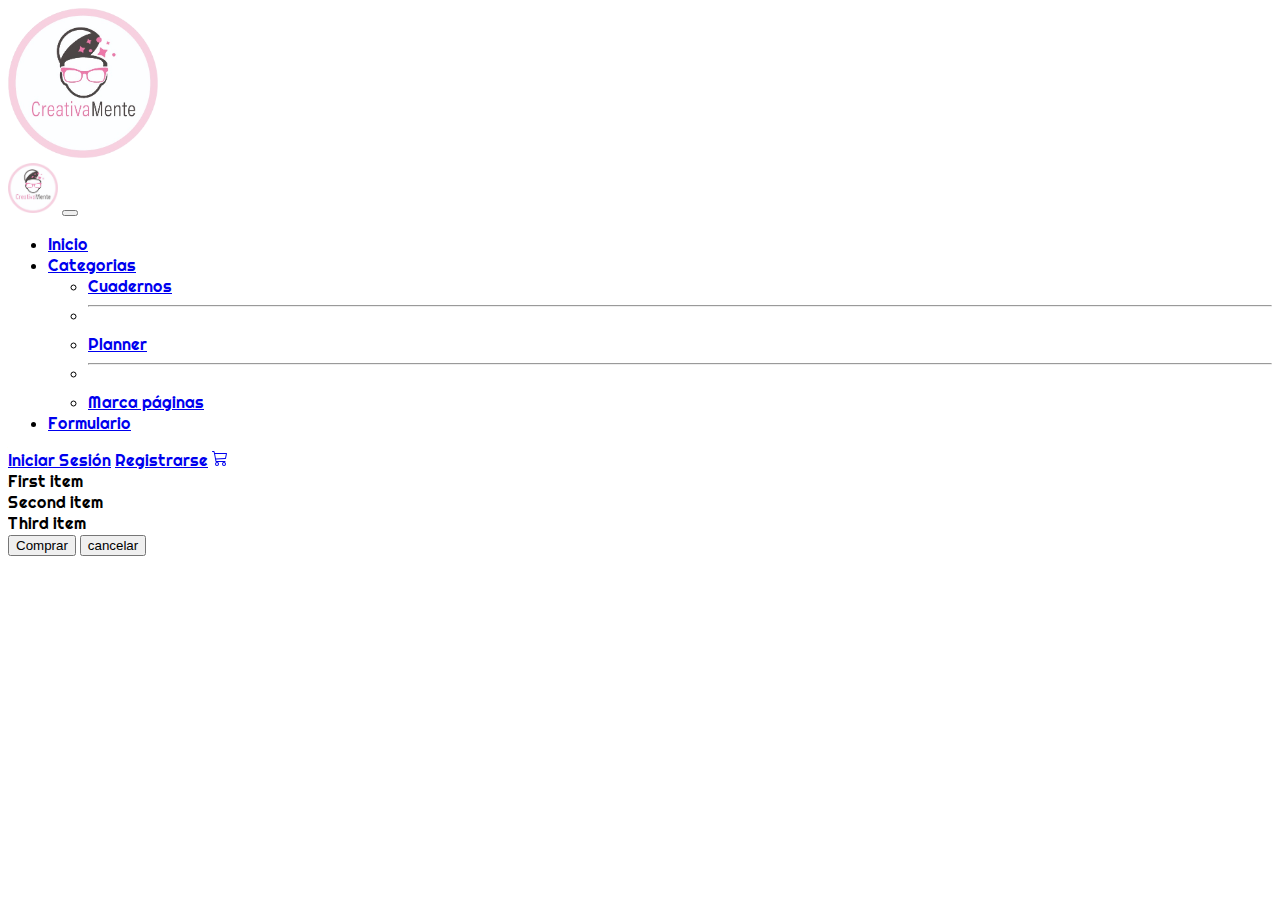
<file: carrito.html>
<!DOCTYPE html>
<html lang="es">
<head>
    <meta charset="UTF-8">
    <meta http-equiv="X-UA-Compatible" content="IE=edge">
    <meta name="viewport" content="width=device-width, initial-scale=1.0">
    <link href="https://cdn.jsdelivr.net/npm/bootstrap@5.3.0-alpha3/dist/css/bootstrap.min.css" rel="stylesheet" integrity="sha384-KK94CHFLLe+nY2dmCWGMq91rCGa5gtU4mk92HdvYe+M/SXH301p5ILy+dN9+nJOZ" crossorigin="anonymous">
    <link rel="stylesheet" href="css/style.css">
    <title>Carrito</title>


</head>

<!--Encabezado-->

<header class="container-fluid bg-danger-subtle d-flex justify-content-center">
    <a href="index.html"><img src="img/creativamente.png " alt="" width="150" height="150"></a>

    </header>
   <!--Navbar-->

   <nav class="navbar navbar-expand-lg bg-body-tertiary">
    <div class="container-fluid">
      <a class="navbar-brand" href="index.html"><img src="img/creativamente.png" alt="" width="50" height="50"></a>
      <button class="navbar-toggler" type="button" data-bs-toggle="collapse" data-bs-target="#navbarSupportedContent" aria-controls="navbarSupportedContent" aria-expanded="false" aria-label="Toggle navigation">
        <span class="navbar-toggler-icon"></span>
      </button>
      <div class="collapse navbar-collapse" id="navbarSupportedContent">
      <ul class="navbar-nav me-auto mb-2 mb-lg-0">
          <li class="nav-item">
            <a class="nav-link active" aria-current="page" href="index.html">Inicio</a>
          </li>
          
          <li class="nav-item dropdown">
            <a class="nav-link dropdown-toggle" href="#" role="button" data-bs-toggle="dropdown" aria-expanded="false">
              Categorias
            </a>
            <ul class="dropdown-menu">
              <li><a class="dropdown-item" href="cuadernos.html">Cuadernos</a></li>
              <li><hr class="dropdown-divider"></li>
              <li><a class="dropdown-item" href="planner.html">Planner</a></li>
              <li><hr class="dropdown-divider"></li>
              <li><a class="dropdown-item" href="marcapag.html">Marca páginas</a></li>
            </ul>
          </li>
          <li class="nav-item">
            <a class="nav-link" href="formulario1.html" disabled>Formulario</a>
          </li>
        </ul>
        <form class="d-flex">
          <a class="nav-link" href="IniciarSesion.html">Iniciar Sesión</a>

          <span class="mx-2">  </span>
          <a class="nav-link" href="registrarse.html">Registrarse</a>
          <span class="mx-2">  </span>
          <a class="nav-link" href="carrito.html"><svg xmlns="http://www.w3.org/2000/svg" width="16" height="16" fill="currentColor" class="bi bi-cart3" viewBox="0 0 16 16">
            <path d="M0 1.5A.5.5 0 0 1 .5 1H2a.5.5 0 0 1 .485.379L2.89 3H14.5a.5.5 0 0 1 .49.598l-1 5a.5.5 0 0 1-.465.401l-9.397.472L4.415 11H13a.5.5 0 0 1 0 1H4a.5.5 0 0 1-.491-.408L2.01 3.607 1.61 2H.5a.5.5 0 0 1-.5-.5zM3.102 4l.84 4.479 9.144-.459L13.89 4H3.102zM5 12a2 2 0 1 0 0 4 2 2 0 0 0 0-4zm7 0a2 2 0 1 0 0 4 2 2 0 0 0 0-4zm-7 1a1 1 0 1 1 0 2 1 1 0 0 1 0-2zm7 0a1 1 0 1 1 0 2 1 1 0 0 1 0-2z"/>
          </svg></a>
        </form>
            
      </div>
    </div>
  </nav>

<!--TUS PRODUCTOS-->

<div class="vstack gap-3 text-center mt-5">
    <div class="p-2">First item</div>
    <div class="p-2">Second item</div>
    <div class="p-2">Third item</div>
  </div>


  <!--COMPRA-->

  <div class="vstack gap-2 col-md-5 mx-auto ">
    <button type="button" class="btn btn-secondary w-30">Comprar</button>
    <button type="button" class="btn btn-outline-secondary w-30">cancelar</button>
  </div>































<body>
    















<script src="https://cdn.jsdelivr.net/npm/@popperjs/core@2.11.7/dist/umd/popper.min.js" integrity="sha384-zYPOMqeu1DAVkHiLqWBUTcbYfZ8osu1Nd6Z89ify25QV9guujx43ITvfi12/QExE" crossorigin="anonymous"></script>
<script src="https://cdn.jsdelivr.net/npm/bootstrap@5.3.0-alpha3/dist/js/bootstrap.min.js" integrity="sha384-Y4oOpwW3duJdCWv5ly8SCFYWqFDsfob/3GkgExXKV4idmbt98QcxXYs9UoXAB7BZ" crossorigin="anonymous"></script>
</body>
</html>
</file>
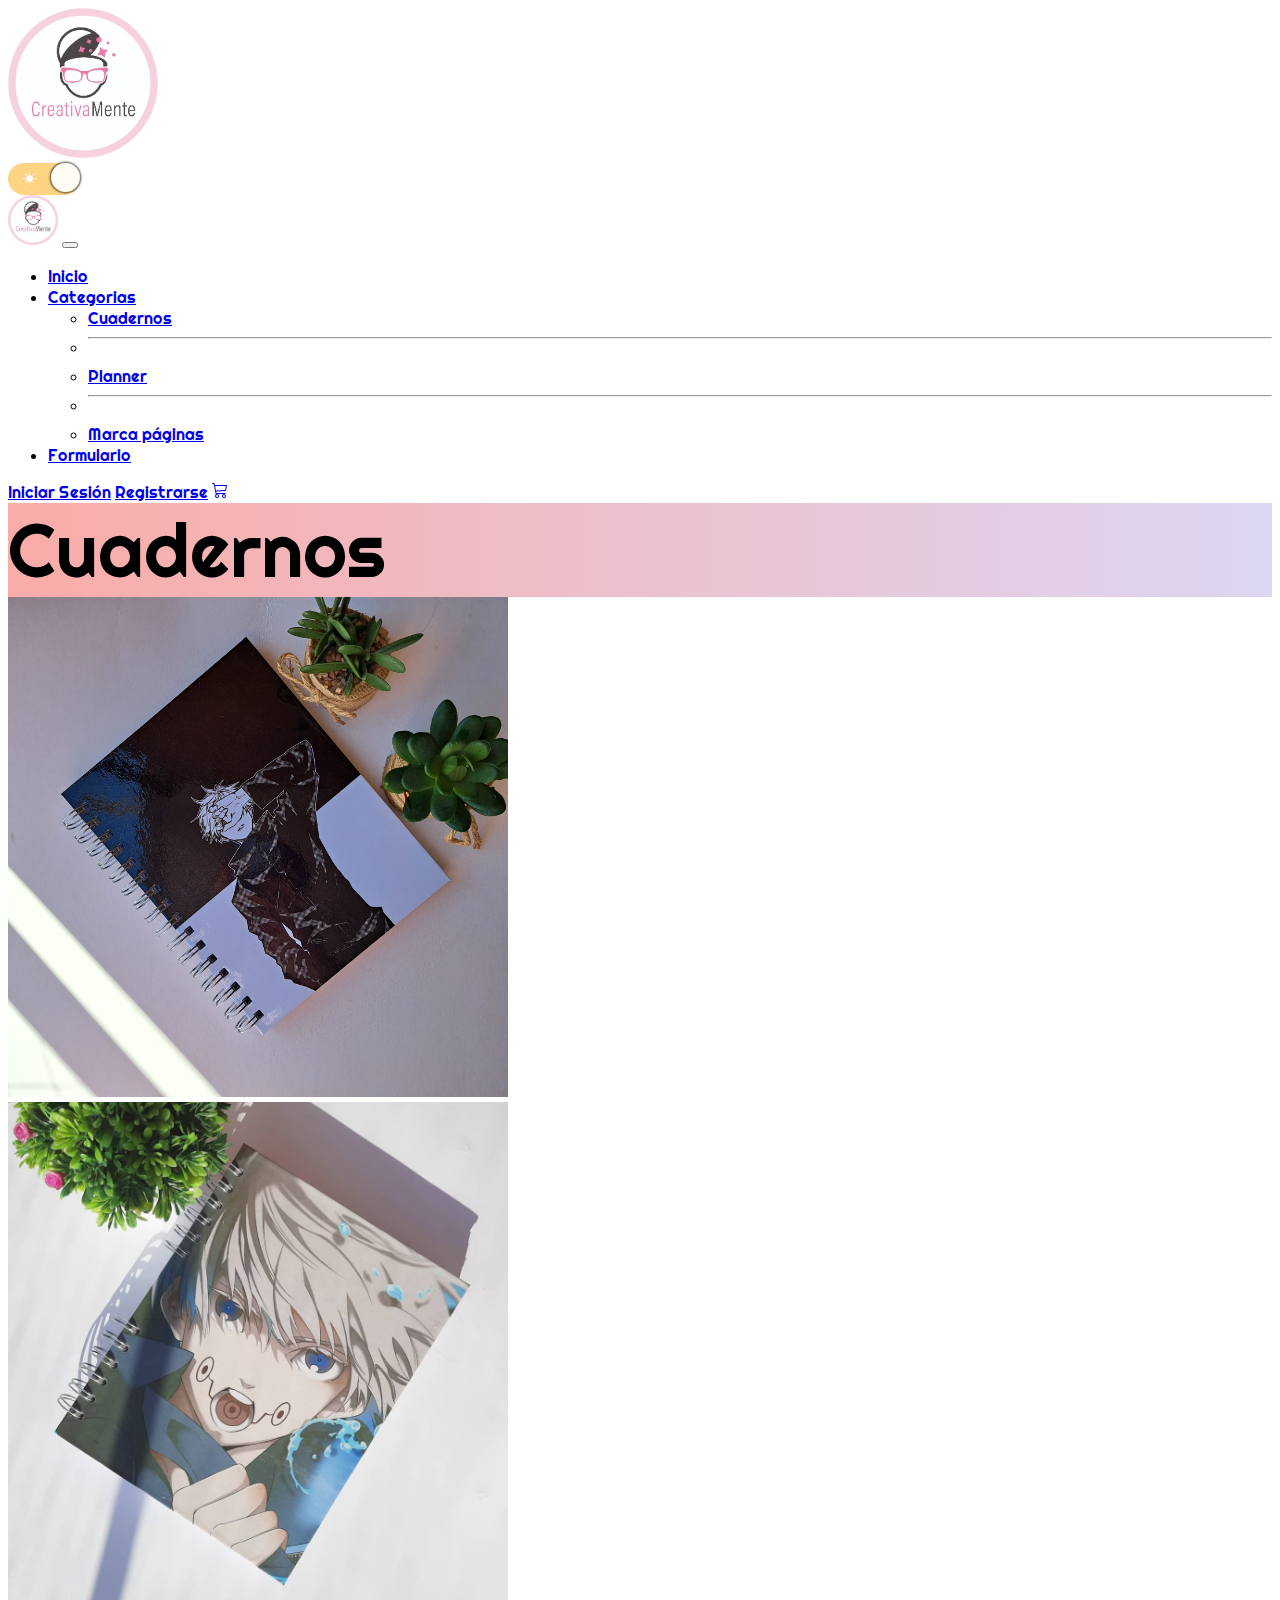
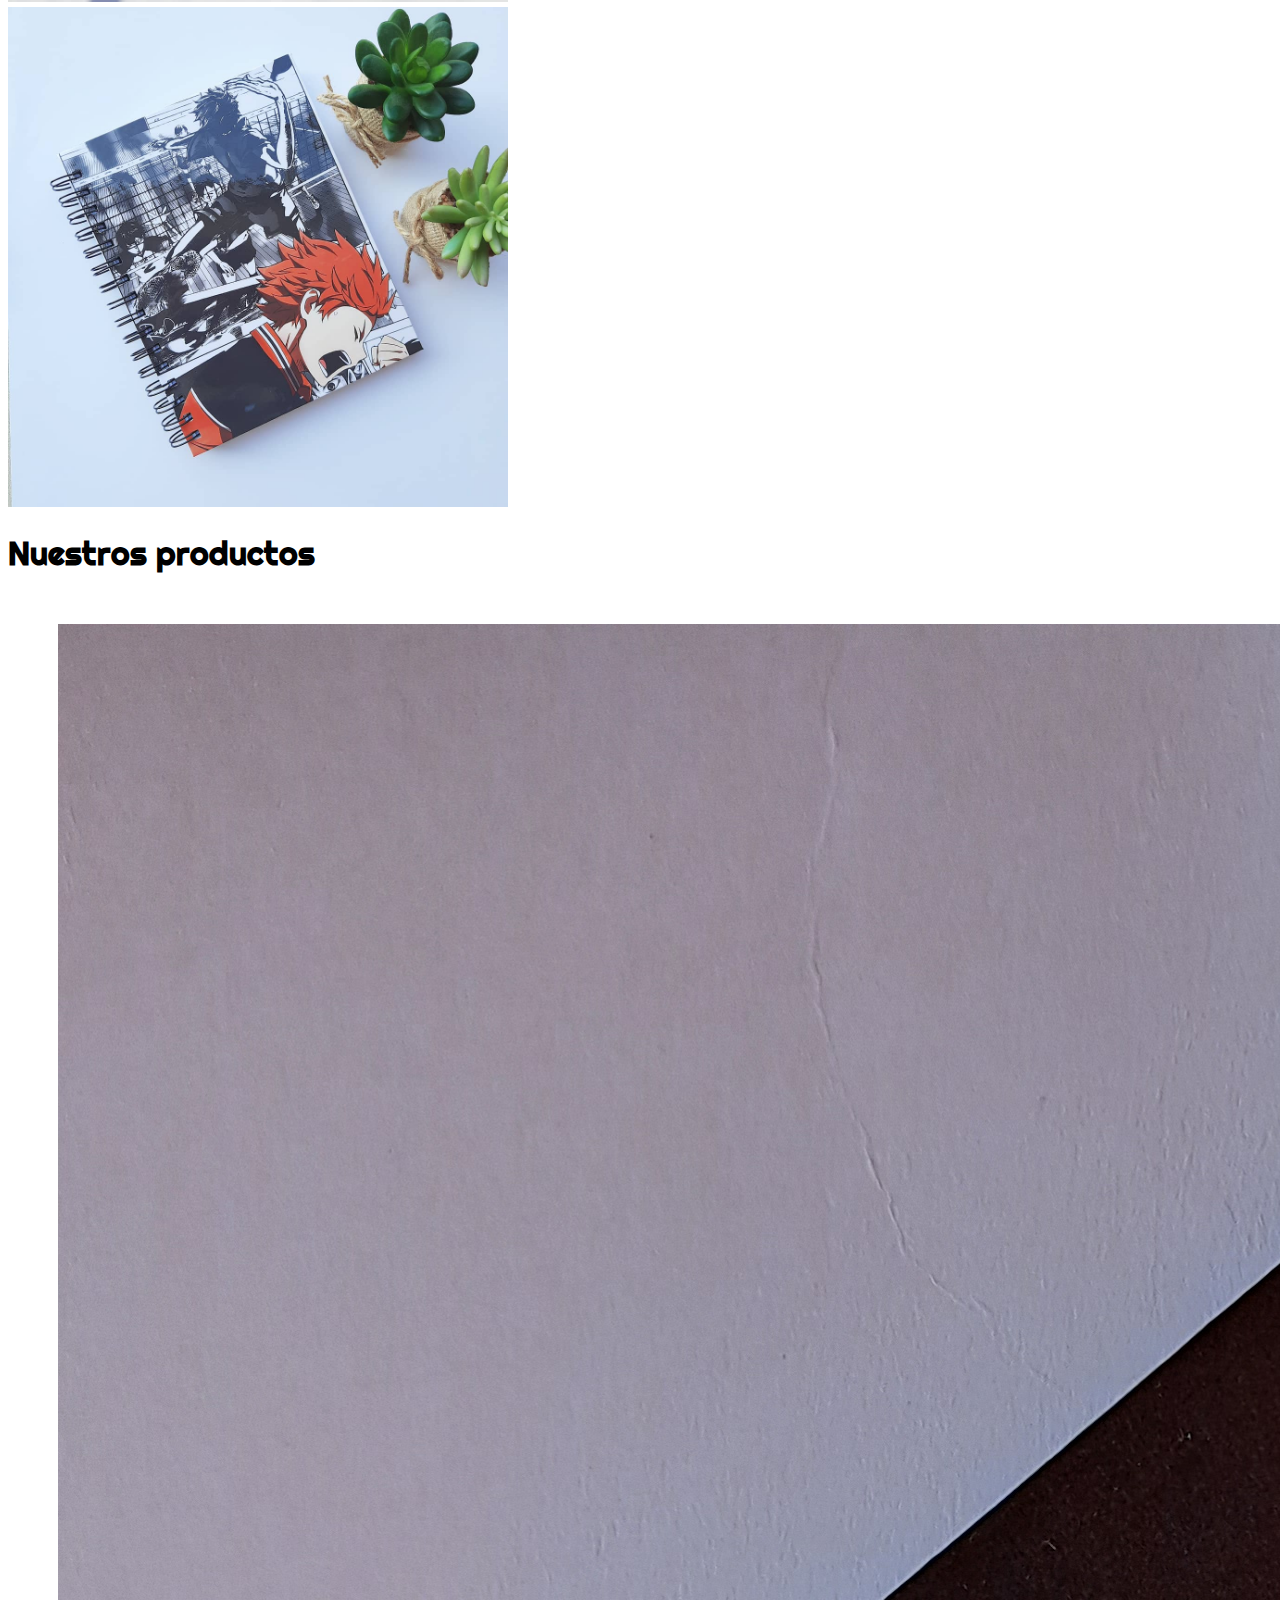
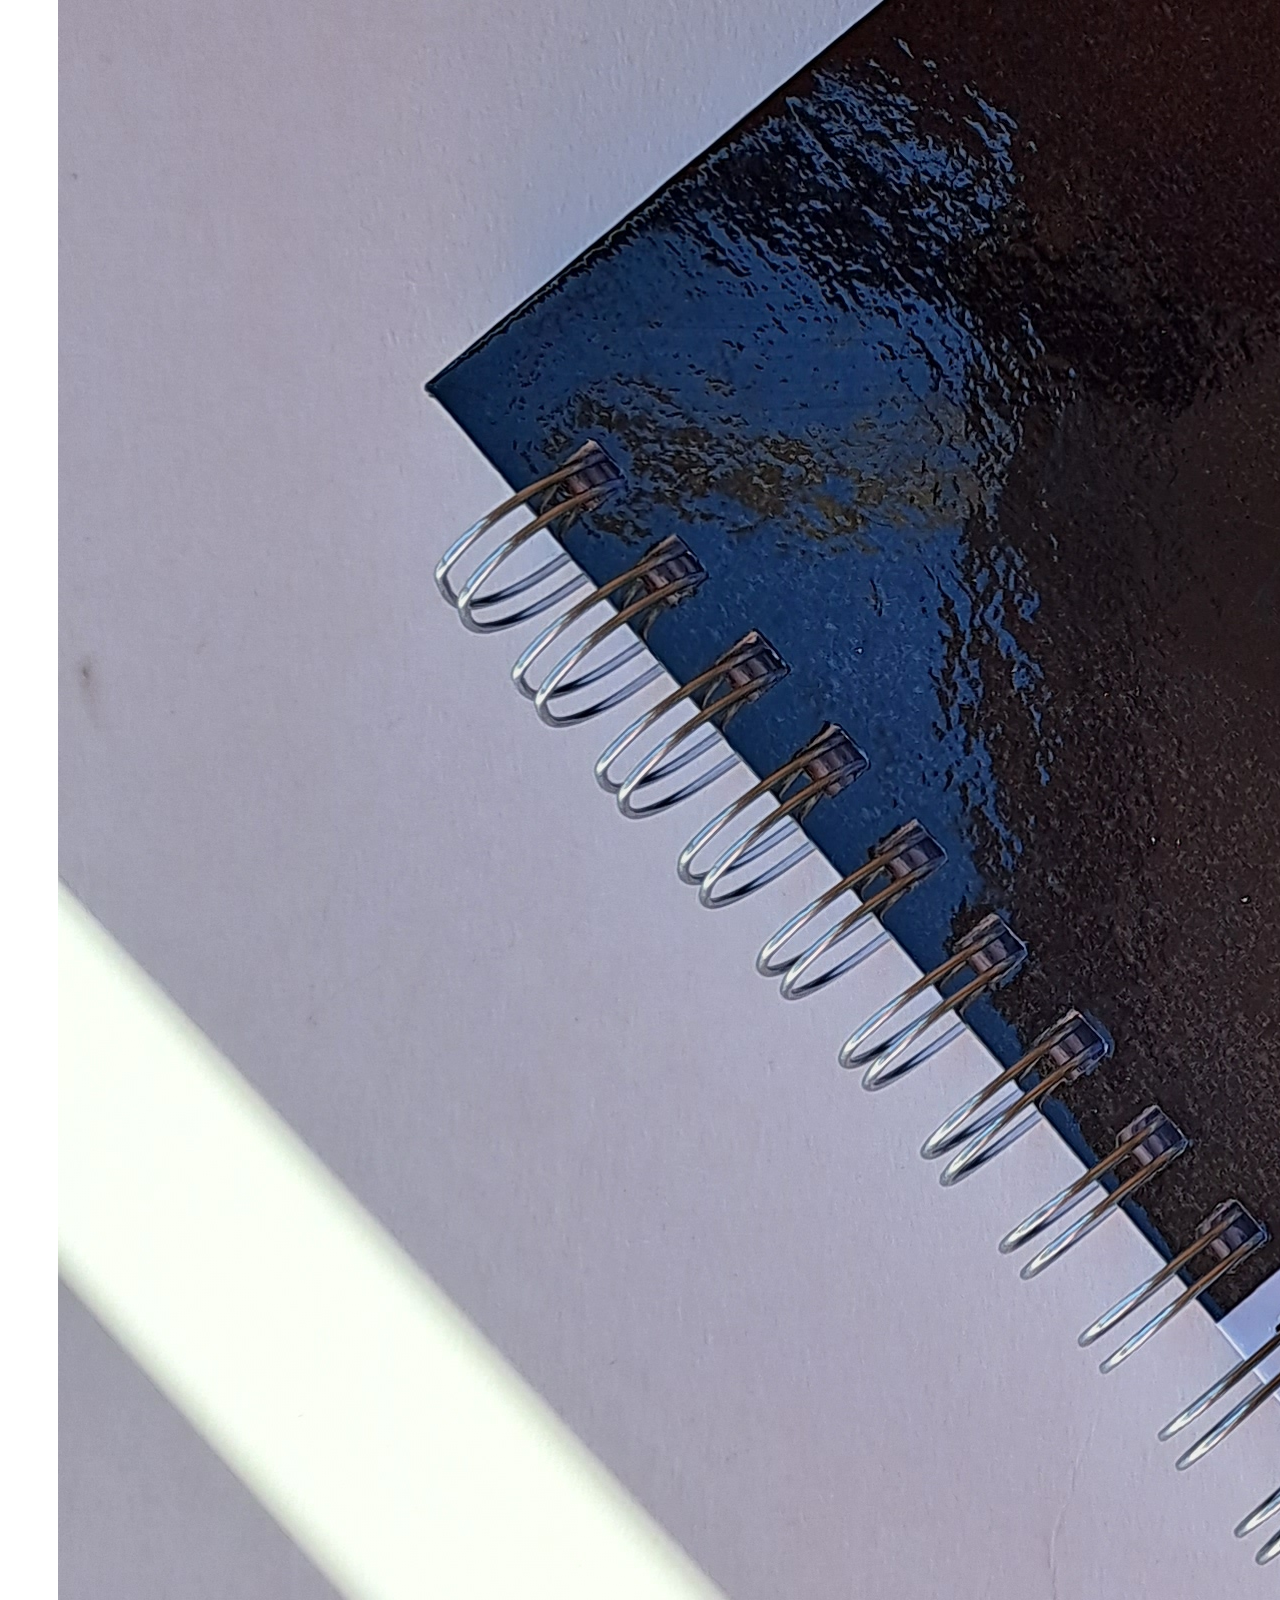
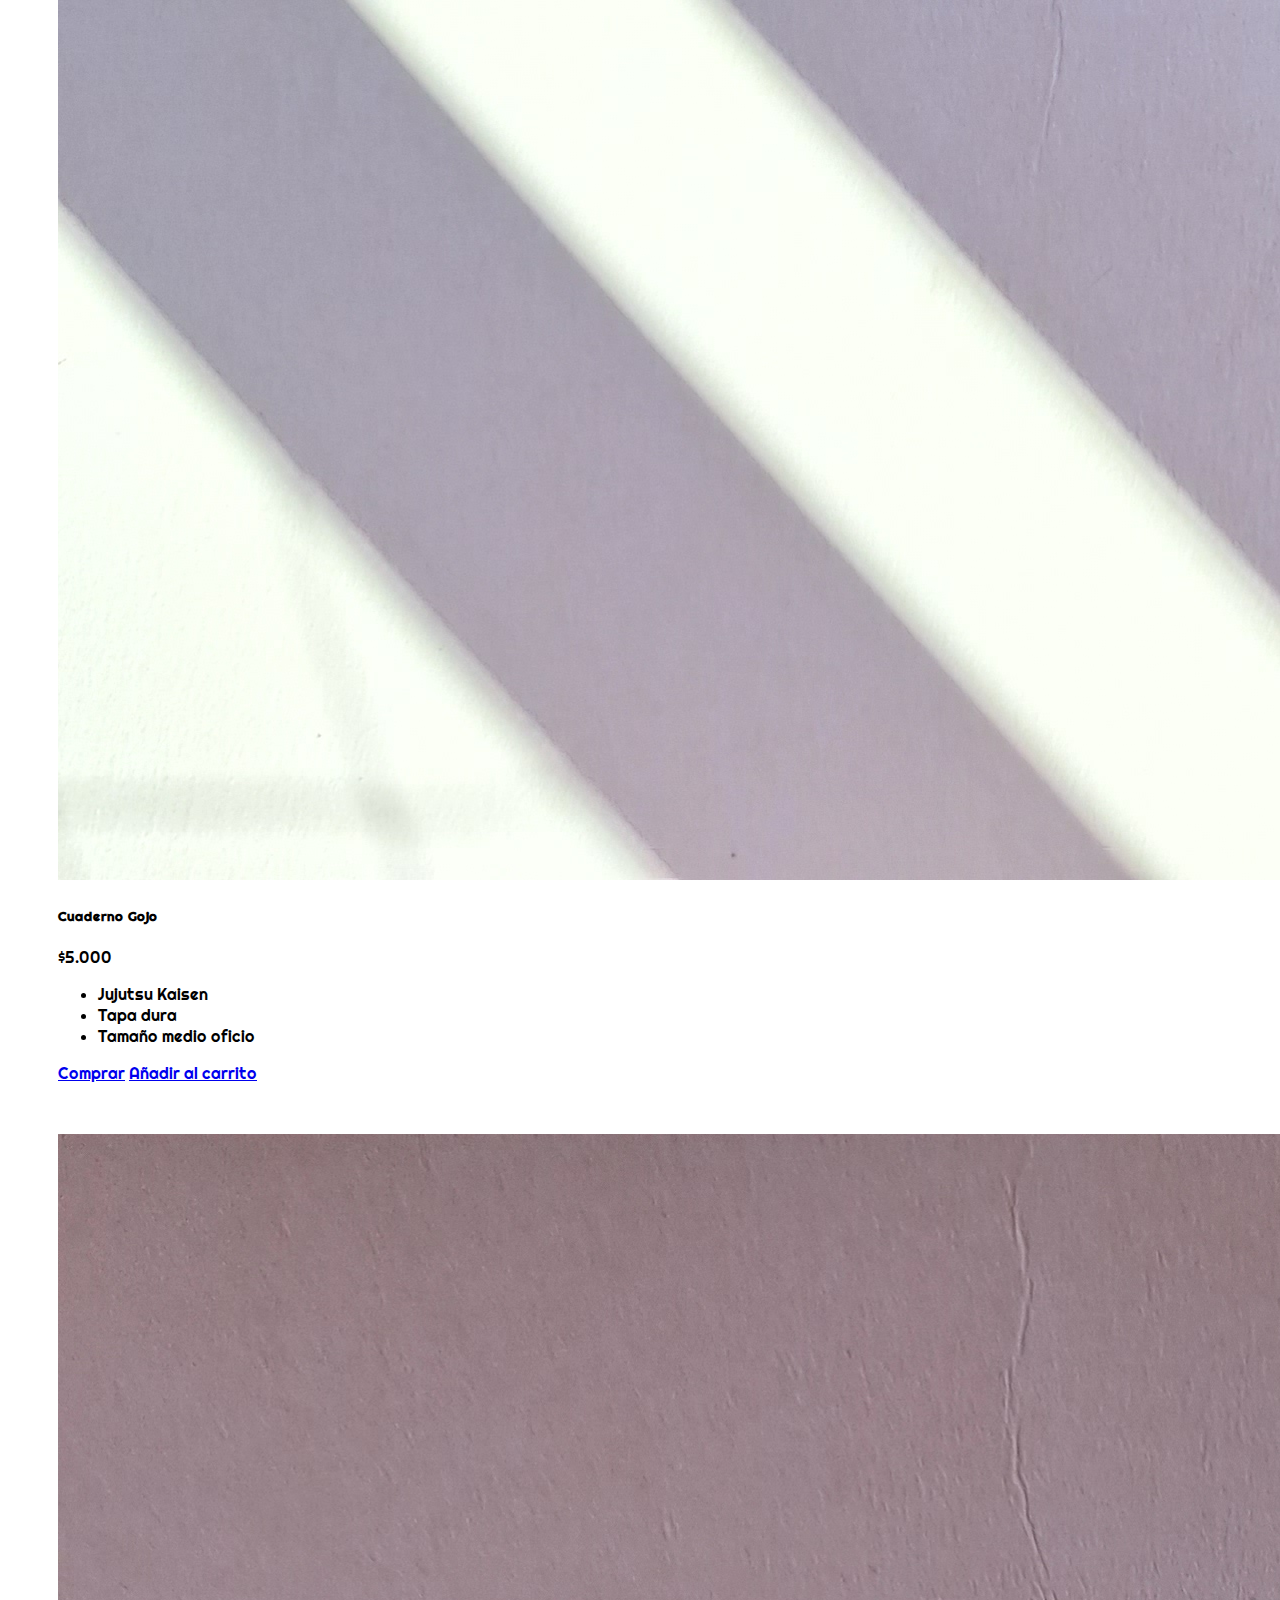
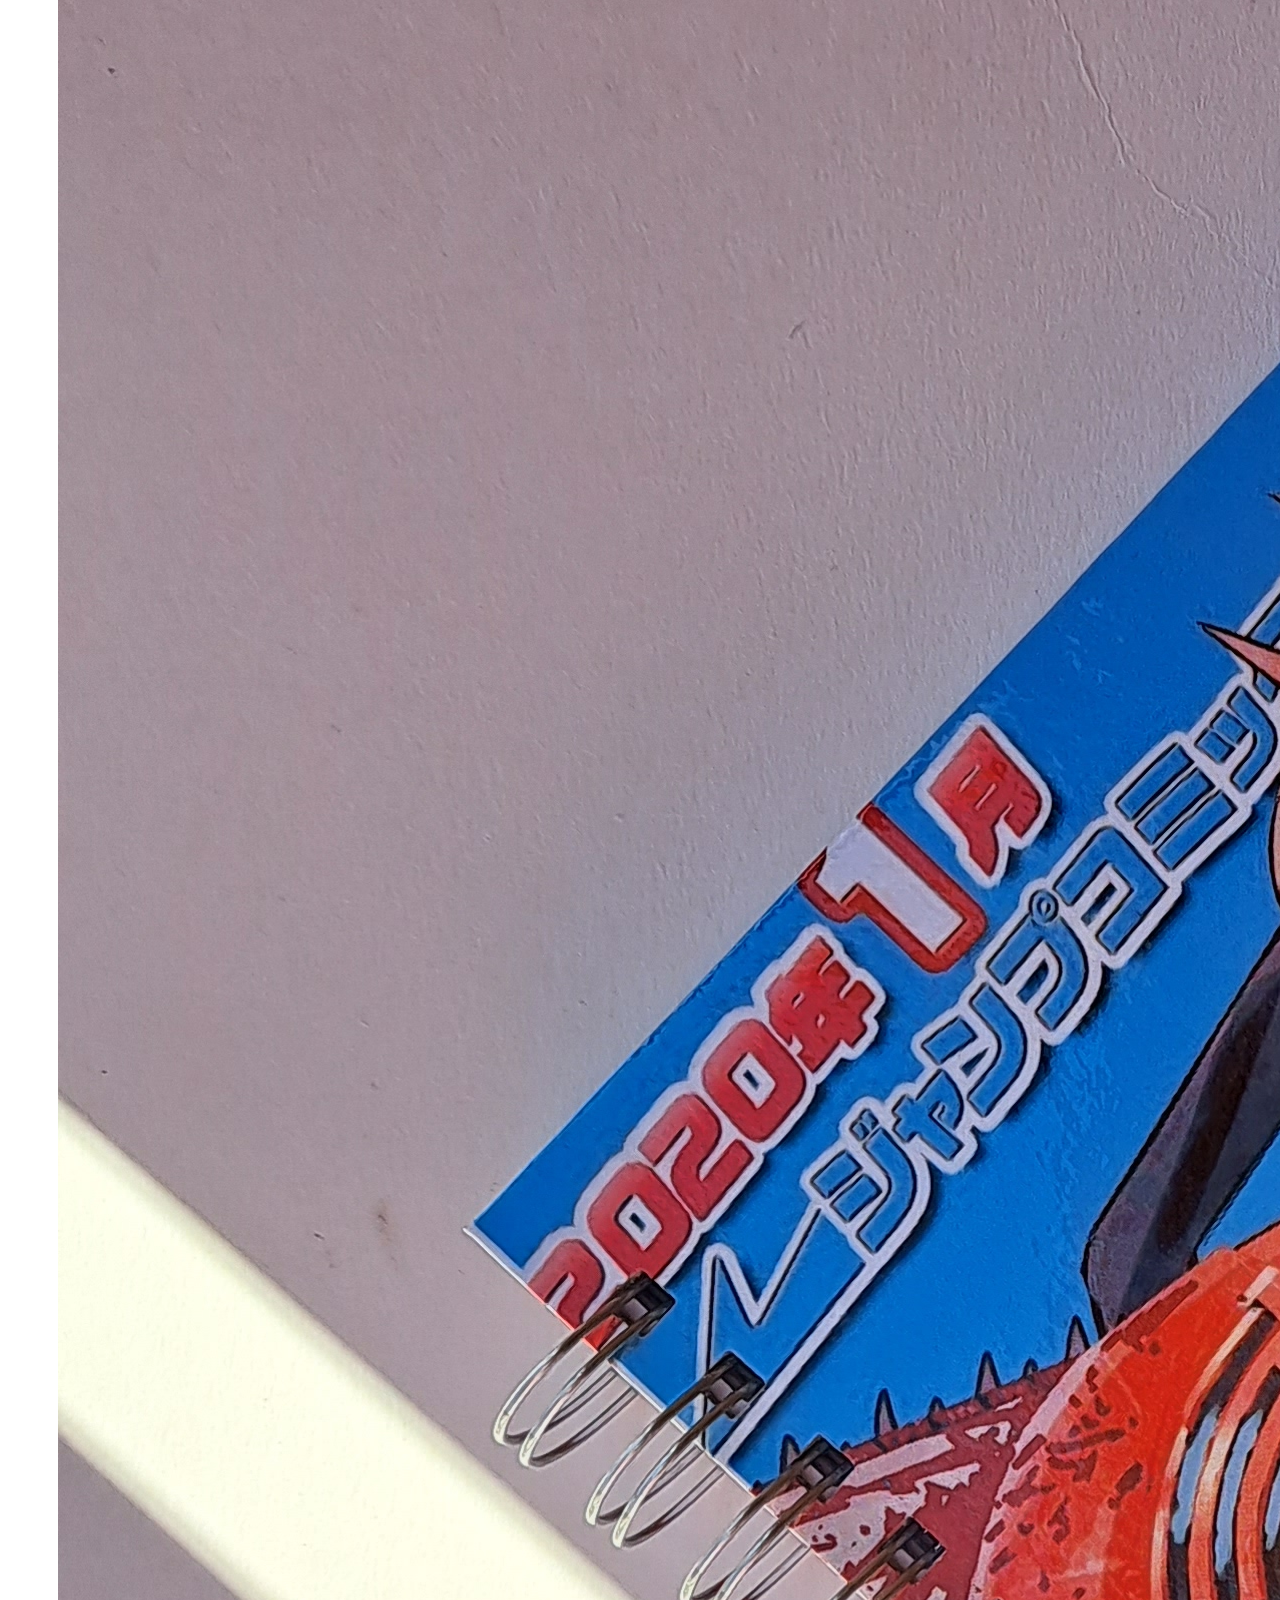
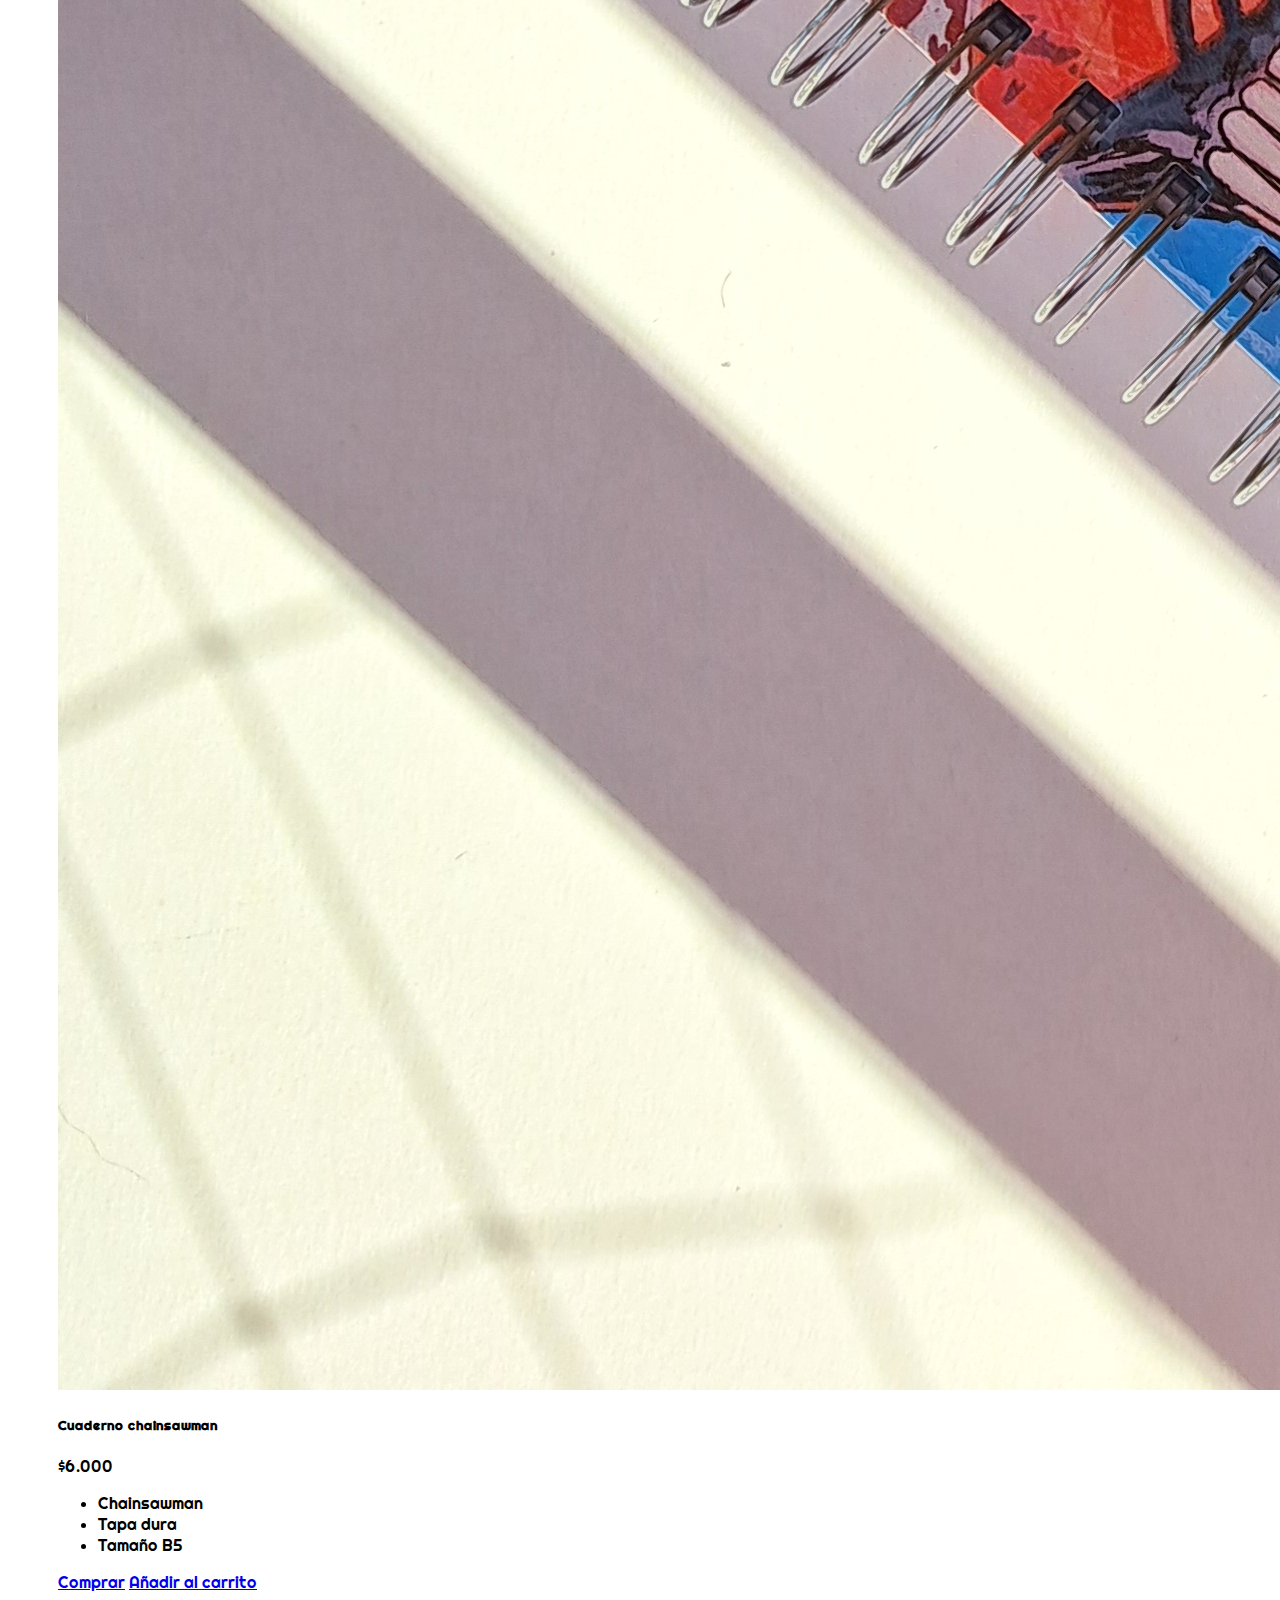
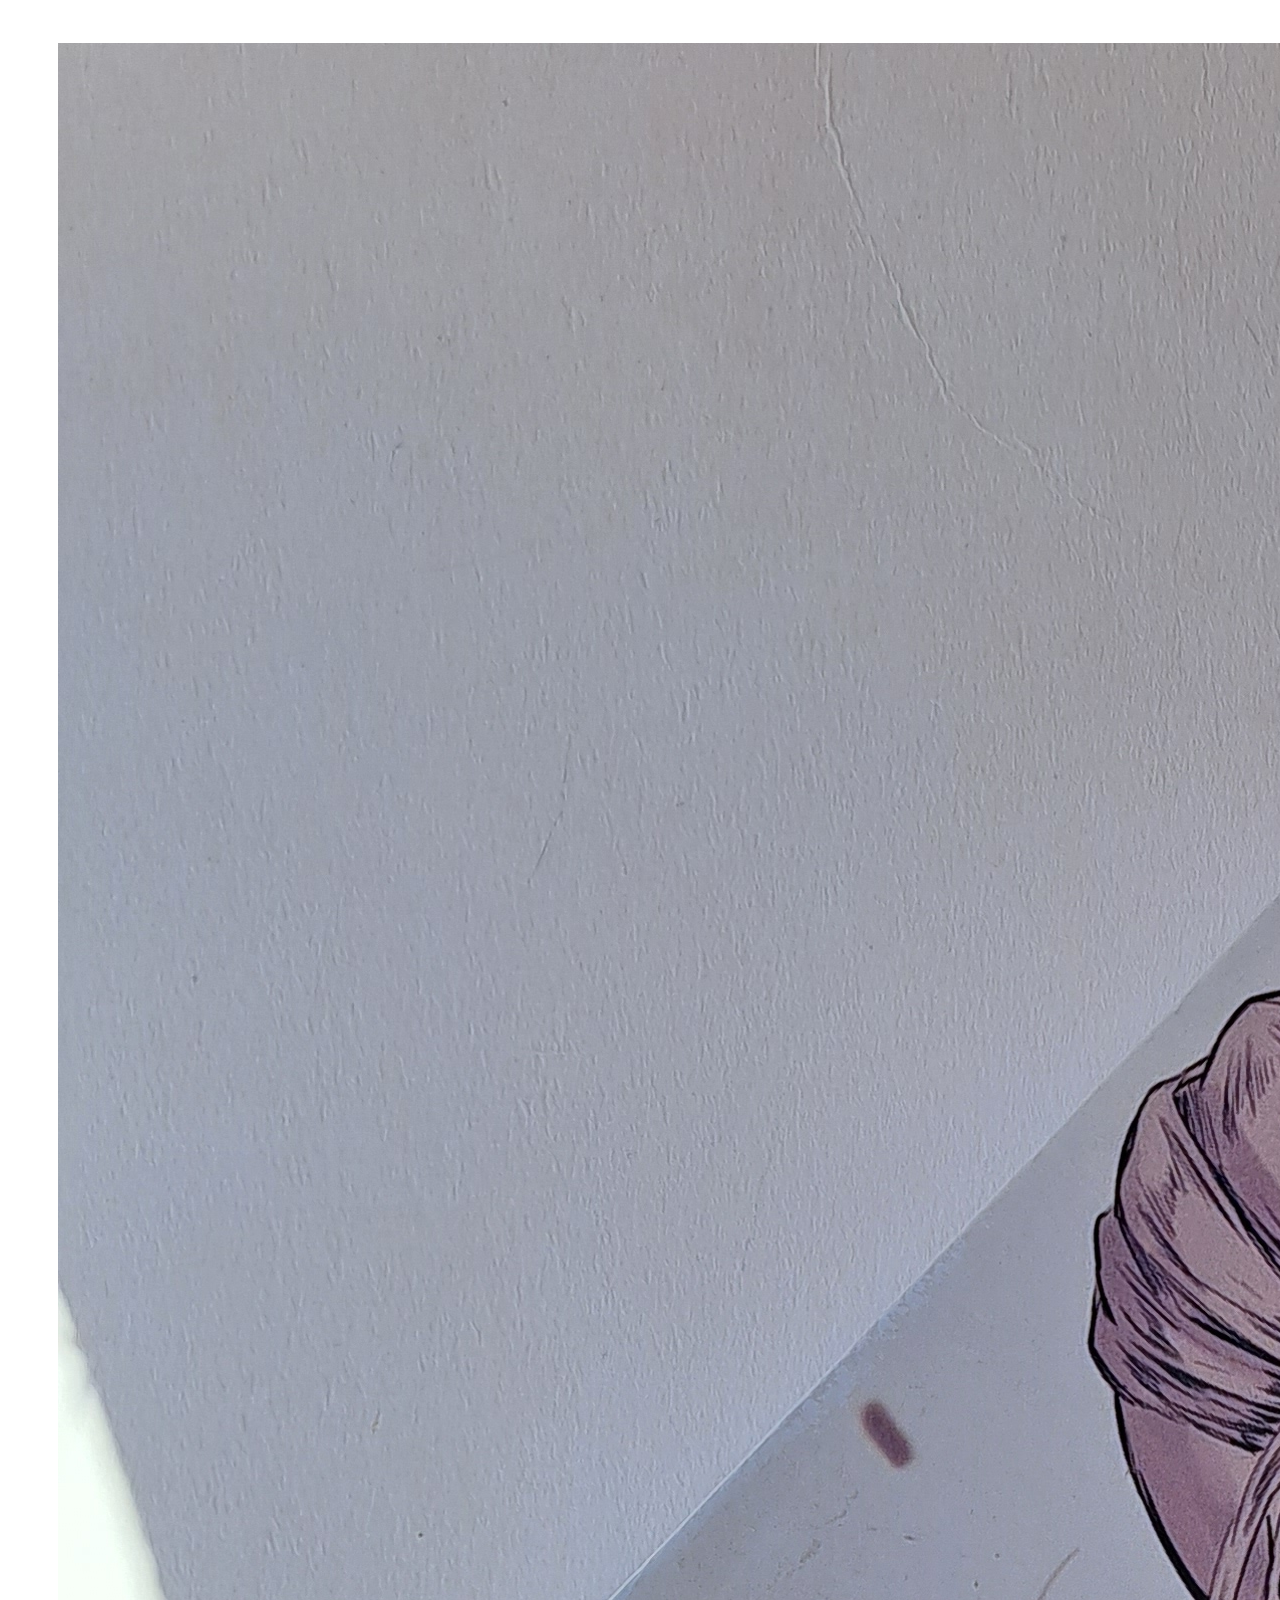
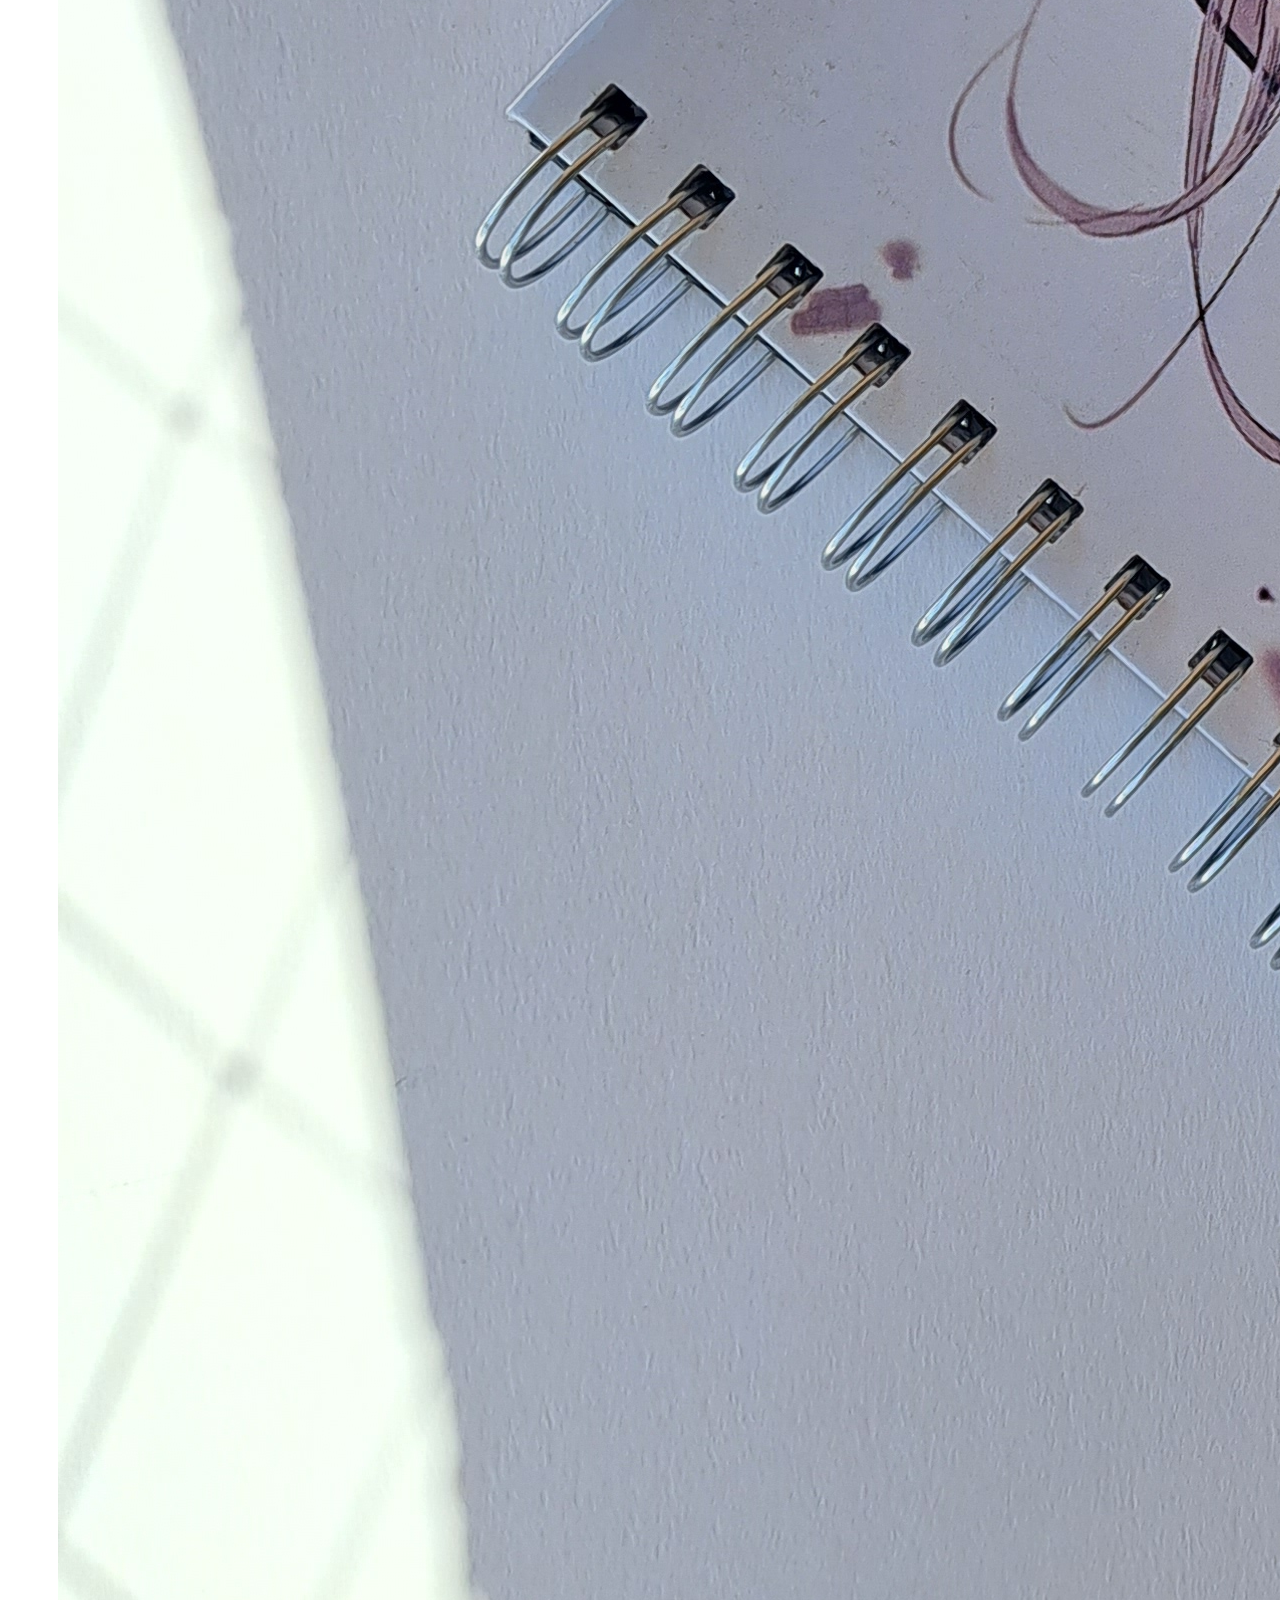
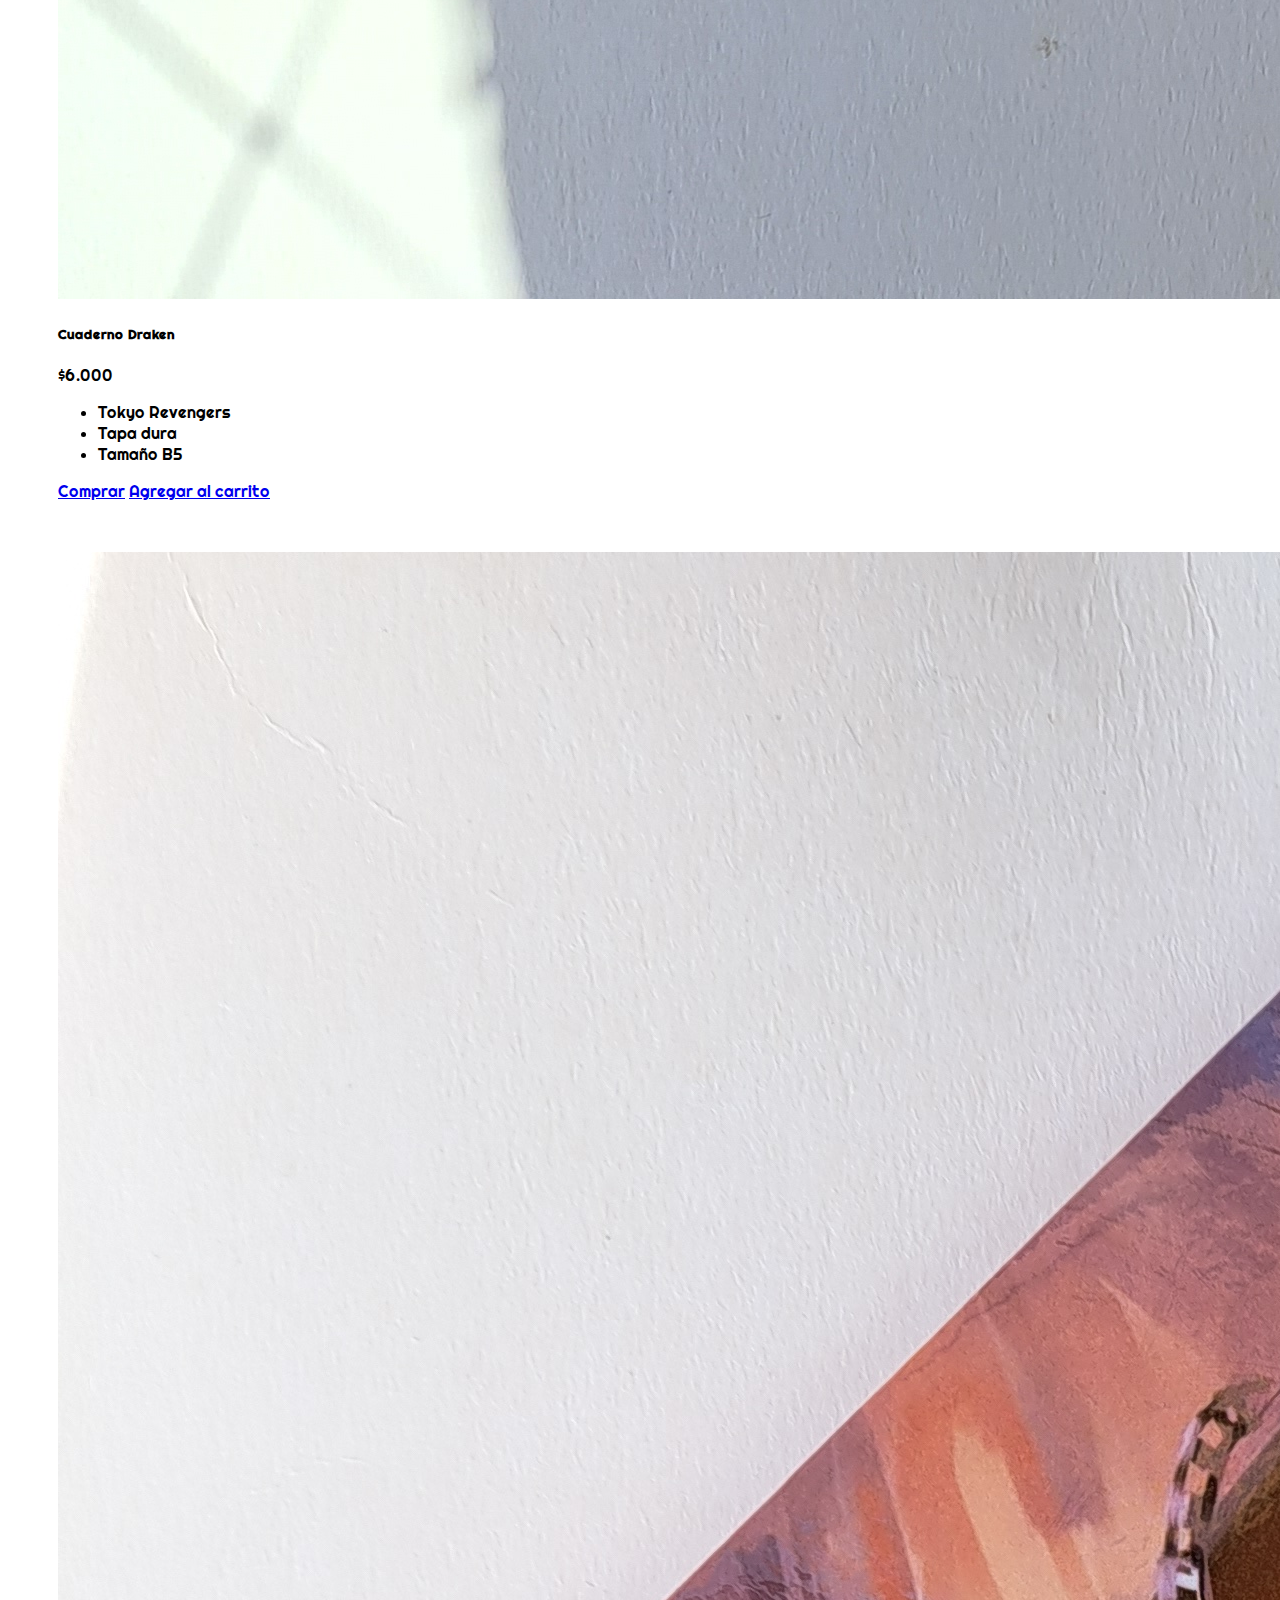
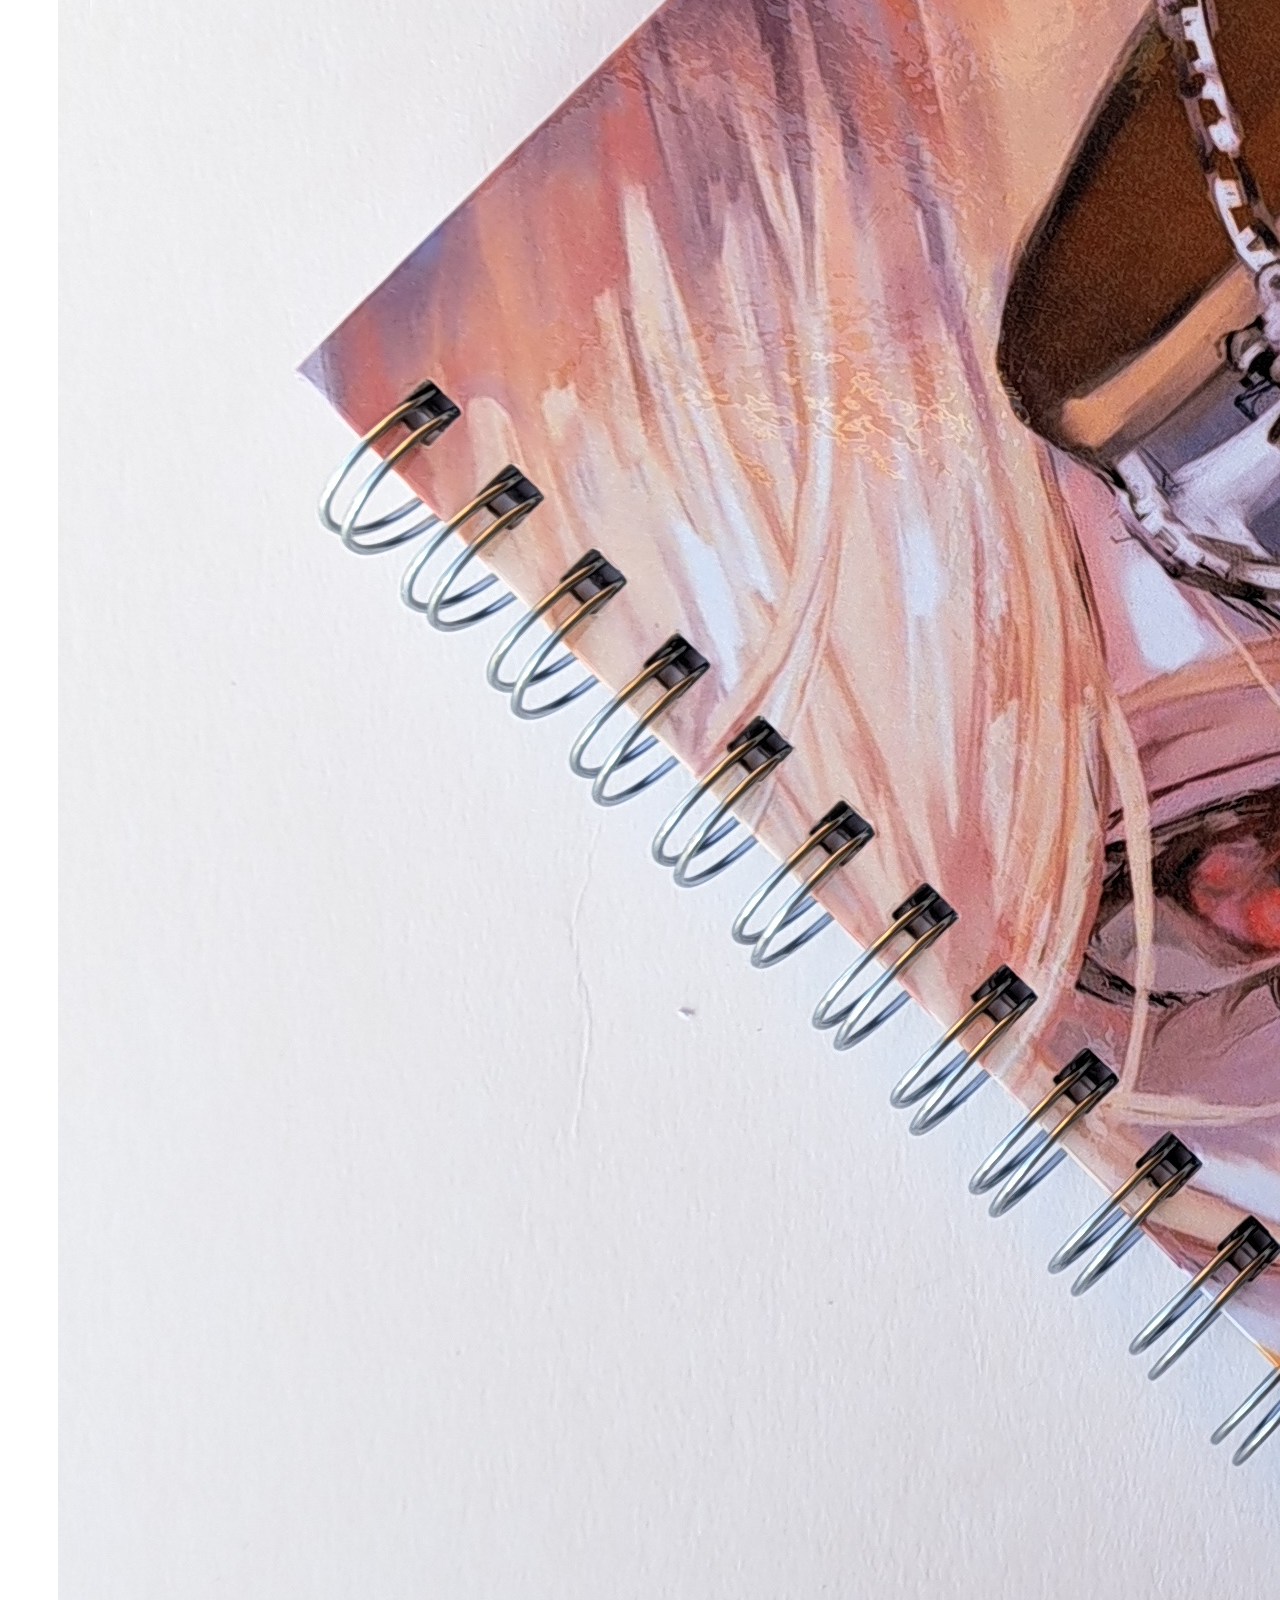
<file: cuadernos.html>
<!DOCTYPE html>
<html lang="es">
<head>
    <meta charset="UTF-8">
    <meta http-equiv="X-UA-Compatible" content="IE=edge">
    <meta name="viewport" content="width=device-width, initial-scale=1.0">
    <link href="https://cdn.jsdelivr.net/npm/bootstrap@5.3.0-alpha3/dist/css/bootstrap.min.css" rel="stylesheet" integrity="sha384-KK94CHFLLe+nY2dmCWGMq91rCGa5gtU4mk92HdvYe+M/SXH301p5ILy+dN9+nJOZ" crossorigin="anonymous">
    <link rel="stylesheet" href="https://cdn.jsdelivr.net/npm/bootstrap-icons@1.10.5/font/bootstrap-icons.css">
    <link rel="stylesheet" href="css/dark.css">
    <link rel="stylesheet" href="css/style.css">
    <title>Cuadernos</title>

</head>
<body>

       <!--Encabezado-->

       <header class="container-fluid bg-danger-subtle d-flex justify-content-center">
        <img src="img/creativamente.png " alt="" width="150" height="150">
        <button class="switchDark active h-50" id="switch">
          <span><i class="bi bi-brightness-high-fill"></i></span>
          <span><i class="bi bi-moon-fill"></i></span>
      </header>

       <!--Navbar-->

   <nav class="navbar navbar-expand-lg bg-body-tertiary">
    <div class="container-fluid">
      <a class="navbar-brand" href="index.html"><img src="img/creativamente.png" alt="" width="50" height="50"></a>
      <button class="navbar-toggler" type="button" data-bs-toggle="collapse" data-bs-target="#navbarSupportedContent" aria-controls="navbarSupportedContent" aria-expanded="false" aria-label="Toggle navigation">
        <span class="navbar-toggler-icon"></span>
      </button>
      <div class="collapse navbar-collapse" id="navbarSupportedContent">
      <ul class="navbar-nav me-auto mb-2 mb-lg-0">
          <li class="nav-item">
            <a class="nav-link active" aria-current="page" href="index.html">Inicio</a>
          </li>
          
          <li class="nav-item dropdown">
            <a class="nav-link dropdown-toggle" href="#" role="button" data-bs-toggle="dropdown" aria-expanded="false">
              Categorias
            </a>
            <ul class="dropdown-menu">
              <li><a class="dropdown-item" href="cuadernos.html">Cuadernos</a></li>
              <li><hr class="dropdown-divider"></li>
              <li><a class="dropdown-item" href="planner.html">Planner</a></li>
              <li><hr class="dropdown-divider"></li>
              <li><a class="dropdown-item" href="marcapag.html">Marca páginas</a></li>
            </ul>
          </li>
          <li class="nav-item">
            <a class="nav-link" href="formulario1.html" disabled>Formulario</a>
          </li>
        </ul>
        <form class="d-flex">
          <a class="nav-link" href="IniciarSesion.html">Iniciar Sesión</a>

          <span class="mx-2">  </span>
          <a class="nav-link" href="registro.html">Registrarse</a>
          <span class="mx-2">  </span>
          <a class="nav-link" href="carrito.html"><svg xmlns="http://www.w3.org/2000/svg" width="16" height="16" fill="currentColor" class="bi bi-cart3" viewBox="0 0 16 16">
            <path d="M0 1.5A.5.5 0 0 1 .5 1H2a.5.5 0 0 1 .485.379L2.89 3H14.5a.5.5 0 0 1 .49.598l-1 5a.5.5 0 0 1-.465.401l-9.397.472L4.415 11H13a.5.5 0 0 1 0 1H4a.5.5 0 0 1-.491-.408L2.01 3.607 1.61 2H.5a.5.5 0 0 1-.5-.5zM3.102 4l.84 4.479 9.144-.459L13.89 4H3.102zM5 12a2 2 0 1 0 0 4 2 2 0 0 0 0-4zm7 0a2 2 0 1 0 0 4 2 2 0 0 0 0-4zm-7 1a1 1 0 1 1 0 2 1 1 0 0 1 0-2zm7 0a1 1 0 1 1 0 2 1 1 0 0 1 0-2z"/>
          </svg></a>
        </form>
            
      </div>
    </div>
  </nav>
<!--Separación-->
    
<div class="Titulo container-fluid">
    Cuadernos
</div>

<!--CAROUSEL CUADERNO-->

<div class="banner-de-img">
  <div id="carouselExampleSlidesOnly" class="carousel slide" data-bs-ride="carousel">
    <div class="carousel-inner">
      <div class="carousel-item active" data-bs-interval="950">
        <img src="img/gojo1.jpg" class="d-block w-100" alt="...">
      </div>
      <div class="carousel-item" data-bs-interval="950">
        <img src="img/c.tuna.jpg" class="d-block w-100" alt="...">
      </div>
      <div class="carousel-item" data-bs-interval="950">
        <img src="img/c.hinata.jpg" class="d-block w-100" alt="...">
      </div>
    </div>
  </div>
</div>

<!-- cuaderno -->
<div class="container text-center mt-5">
  <h1>Nuestros productos</h1>
<div class="row mt-5">
  <div class="col-sm-12 col-md-4 ">
    <div class="item-card col-lg-4">
      <div class="card" style="width: 18rem;">
          <img src="img/gojo1.jpg" class="card-img-top" alt="...">
          <div class="card-body">
            <h5 class="card-title">Cuaderno Gojo</h5>
            <p class="card-text">$5.000</p>
          </div>
          <ul class="list-group list-group-flush">
            <li class="list-group-item">Jujutsu Kaisen</li>
            <li class="list-group-item">Tapa dura</li>
            <li class="list-group-item">Tamaño medio oficio</li>
          </ul>
          <div class="card-body">
            <a href="#" class="card-link">Comprar</a>
            <a href="#" class="card-link">Añadir al carrito</a>
          </div>
        </div>
  </div>
  </div>
  <div class="col-sm-12 col-md-4">
    <div class="item-card col-lg-4">
      <div class="card" style="width: 18rem;">
          <img src="img/chainsawman.jpg" class="card-img-top" alt="...">
          <div class="card-body">
            <h5 class="card-title">Cuaderno chainsawman</h5>
            <p class="card-text">$6.000</p>
          </div>
          <ul class="list-group list-group-flush">
            <li class="list-group-item">Chainsawman</li>
            <li class="list-group-item">Tapa dura</li>
            <li class="list-group-item">Tamaño B5</li>
          </ul>
          <div class="card-body">
            <a href="#" class="card-link">Comprar</a>
            <a href="#" class="card-link">Añadir al carrito</a>
          </div>
        </div>       
    </div>
  </div>
  <div class="col-sm-12 col-md-4">
    <div class="item-card col-lg-4">
      <div class="card" style="width: 18rem;">
          <img src="img/Draken.jpg" class="card-img-top" alt="...">
          <div class="card-body">
            <h5 class="card-title">Cuaderno Draken</h5>
            <p class="card-text">$6.000</p>
          </div>
          <ul class="list-group list-group-flush">
            <li class="list-group-item">Tokyo Revengers</li>
            <li class="list-group-item">Tapa dura</li>
            <li class="list-group-item">Tamaño B5</li>
          </ul>
          <div class="card-body">
            <a href="#" class="card-link">Comprar</a>
            <a href="#" class="card-link">Agregar al carrito</a>
          </div>
        </div>
    </div>
  </div>
  <div class="col-sm-12 col-md-4">
    <div class="item-card col-lg-4">
      <div class="card" style="width: 18rem;">
          <img src="img/Kurapika.jpg" class="card-img-top" alt="...">
          <div class="card-body">
            <h5 class="card-title">Cuaderno Kurapika</h5>
            <p class="card-text">$6.000</p>
          </div>
          <ul class="list-group list-group-flush">
            <li class="list-group-item">HUNTER x HUNTER</li>
            <li class="list-group-item">Tapa dura</li>
            <li class="list-group-item">Medio oficio</li>
          </ul>
          <div class="card-body">
            <a href="#" class="card-link">Comprar</a>
            <a href="#" class="card-link">Agregar al carrito</a>
          </div>
        </div>
    </div>

  </div>

  <div class="col-sm-12 col-md-4">
    <div class="item-card col-lg-4">
      <div class="card" style="width: 18rem;">
          <img src="img/c.bananafish.jpg" class="card-img-top" alt="...">
          <div class="card-body">
            <h5 class="card-title">Banana Fish</h5>
            <p class="card-text">$6.000</p>
          </div>
          <ul class="list-group list-group-flush">
            <li class="list-group-item">Banana Fish</li>
            <li class="list-group-item">Tapa dura</li>
            <li class="list-group-item">Medio oficio</li>
          </ul>
          <div class="card-body">
            <a href="#" class="card-link">Comprar</a>
            <a href="#" class="card-link">Agregar al carrito</a>
          </div>
        </div>
    </div>

  </div>

  <div class="col-sm-12 col-md-4">
    <div class="item-card col-lg-4">
      <div class="card" style="width: 18rem;">
          <img src="img/c.bananafish2.jpg" class="card-img-top" alt="...">
          <div class="card-body">
            <h5 class="card-title">Banana Fish</h5>
            <p class="card-text">$6.000</p>
          </div>
          <ul class="list-group list-group-flush">
            <li class="list-group-item">Banana Fish</li>
            <li class="list-group-item">Tapa dura</li>
            <li class="list-group-item">Medio oficio</li>
          </ul>
          <div class="card-body">
            <a href="#" class="card-link">Comprar</a>
            <a href="#" class="card-link">Agregar al carrito</a>
          </div>
        </div>
    </div>

  </div>

  <div class="col-sm-12 col-md-4">
    <div class=" item-card col-lg-4">
      <div  class="mostrarMas card" style="width: 18rem;">
          <img src="img/cuadernogojo2.jpg" class="card-img-top" alt="...">
          <div class="card-body">
            <h5 class="card-title">Cuaderno Gojo</h5>
            <p class="card-text">$6.000</p>
          </div>
          <ul class="list-group list-group-flush">
            <li class="list-group-item">Jujustsu Kaysen</li>
            <li class="list-group-item">Tapa dura</li>
            <li class="list-group-item">Medio oficio</li>
          </ul>
          <div class="card-body">
            <a href="#" class="card-link">Comprar</a>
            <a href="#" class="card-link">Agregar al carrito</a>
          </div>
        </div>
    </div>

  </div>

  <div class="col-sm-12 col-md-4">
    <div class=" item-card col-lg-4">
      <div class="mostrarMas card" style="width: 18rem;">
          <img src="img/Killua.jpg" class="card-img-top" alt="...">
          <div class="card-body">
            <h5 class="card-title">Cuaderno Killua</h5>
            <p class="card-text">$6.000</p>
          </div>
          <ul class="list-group list-group-flush">
            <li class="list-group-item">HUNTER x HUNTER</li>
            <li class="list-group-item">Tapa dura</li>
            <li class="list-group-item">Medio oficio</li>
          </ul>
          <div class="card-body">
            <a href="#" class="card-link">Comprar</a>
            <a href="#" class="card-link">Agregar al carrito</a>
          </div>
        </div>
    </div>

  </div>

  <div class="col-sm-12 col-md-4">
    <div class=" item-card col-lg-4">
      <div class="mostrarMas card" style="width: 18rem;">
          <img src="img/c.hinata.jpg" class="card-img-top" alt="...">
          <div class="card-body">
            <h5 class="card-title">Cuaderno Hinata</h5>
            <p class="card-text">$6.000</p>
          </div>
          <ul class="list-group list-group-flush">
            <li class="list-group-item">Haikyuu</li>
            <li class="list-group-item">Tapa dura</li>
            <li class="list-group-item">Medio oficio</li>
          </ul>
          <div class="card-body">
            <a href="#" class="card-link">Comprar</a>
            <a href="#" class="card-link">Agregar al carrito</a>
          </div>
        </div>
    </div>

  </div>



</div>
</div>

<!--Cargar página con JQUERY-->

<div class="container">
  <div class="row">
    <div class="col text-center">
      <button id="botoNext" class="btn btn-outline-secondary mt-5 mb-3">Cargar más</button>
    </div>
  </div>
</div>


<script src="js/function.js"></script>
<script src="js/jquery-3.7.0.min.js"></script>
<script src="js/functionJuery.js"></script>
<script src="https://cdn.jsdelivr.net/npm/@popperjs/core@2.11.7/dist/umd/popper.min.js" integrity="sha384-zYPOMqeu1DAVkHiLqWBUTcbYfZ8osu1Nd6Z89ify25QV9guujx43ITvfi12/QExE" crossorigin="anonymous"></script>
<script src="https://cdn.jsdelivr.net/npm/bootstrap@5.3.0-alpha3/dist/js/bootstrap.min.js" integrity="sha384-Y4oOpwW3duJdCWv5ly8SCFYWqFDsfob/3GkgExXKV4idmbt98QcxXYs9UoXAB7BZ" crossorigin="anonymous"></script>
</body>
</html>
</file>
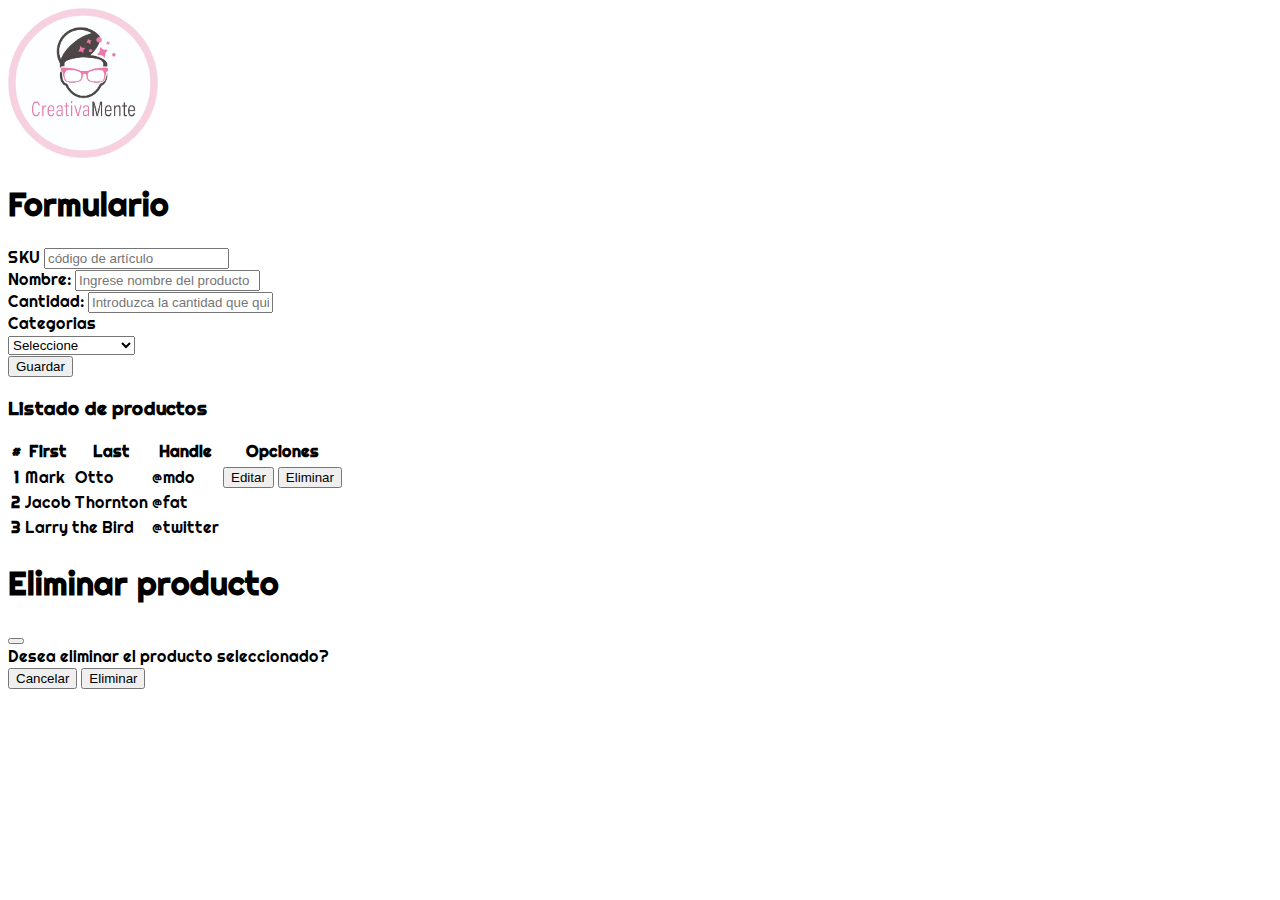
<file: formulario1.html>
<!DOCTYPE html>
<html lang="es">
<head>
    <meta charset="UTF-8">
    <meta http-equiv="X-UA-Compatible" content="IE=edge">
    <meta name="viewport" content="width=device-width, initial-scale=1.0">
    <link href="https://cdn.jsdelivr.net/npm/bootstrap@5.3.0-alpha3/dist/css/bootstrap.min.css" rel="stylesheet" integrity="sha384-KK94CHFLLe+nY2dmCWGMq91rCGa5gtU4mk92HdvYe+M/SXH301p5ILy+dN9+nJOZ" crossorigin="anonymous">
    <link rel="stylesheet" href="css/style.css">
    <title>Formulario Jquery</title>
</head>

<body>

  <!--Encabezado-->

  <header class="container-fluid bg-danger-subtle d-flex justify-content-center">
    <a href="index.html"><img src="img/creativamente.png " alt="" width="150" height="150"></a>
      
      
    </div>
  </header>

    <div class="container">
        <h1>Formulario</h1>
    </div>

    <div class="container">
        <form action="" id="miFormulario">
            <div class="row">
                <div class="col">
                    <label for="txtSKU">SKU</label>
                    <input name="sku" id="txtSku" type="text" class="form-control" placeholder="código de artículo">
                </div>
                <div class="col">
                    <label for="txtNombre">Nombre:</label>
                    <input name="nombre" id="txtNombre" type="text" class="form-control" placeholder="Ingrese nombre del producto">
                </div>
                <div class="col">
                    <label for="txtCantidad">Cantidad:</label>
                    <input name="cantidad" id="txtCantidad" type="text" class="form-control" placeholder="Introduzca la cantidad que quiere agregar">
                </div>
            </div>

            <!--Combobox-->
            <label class="mt-3" for="txtCategoria">Categorias</label>
            <div class="col-md-3">
              <select name="Categorias" class="form-select" aria-label="Default select example">
                  <option  selected disabled>Seleccione</option>
                  <option  value="1">Cuadernos</option>
                  <option  value="2">Planners</option>
                  <option  value="3">Marca Páginas</option>
                  <option  value="3">calendarios</option>
                  <option  value="3">Taquitos de notas</option>
                </select>
          </div>
            <button class="btn btn-success mt-3 w-30">Guardar</button>
        </form>
    </div>

    <div class="container mt-4">
        <h3>Listado de productos</h3>
        <table class="table">
            <thead>
              <tr>
                <th scope="col">#</th>
                <th scope="col">First</th>
                <th scope="col">Last</th>
                <th scope="col">Handle</th>
                <th scope="col">Opciones</th>
              </tr>
            </thead>
            <tbody>
              <tr>
                <th scope="row">1</th>
                <td>Mark</td>
                <td>Otto</td>
                <td>@mdo</td>
                <td>
                    <button type="button" class="btn btn-primary">Editar</button>
                    <button type="button" class="btn btn-danger" data-bs-toggle="modal" data-bs-target="#exampleModal">Eliminar</button>
                </td>
            
              </tr>
              <tr>
                <th scope="row">2</th>
                <td>Jacob</td>
                <td>Thornton</td>
                <td>@fat</td>
              </tr>
              <tr>
                <th scope="row">3</th>
                <td colspan="2">Larry the Bird</td>
                <td>@twitter</td>
              </tr>
            </tbody>
          </table>
    </div>



    <div class="modal fade" id="exampleModal" tabindex="-1" aria-labelledby="exampleModalLabel" aria-hidden="true">
        <div class="modal-dialog">
          <div class="modal-content">
            <div class="modal-header">
              <h1 class="modal-title fs-5" id="exampleModalLabel">Eliminar producto</h1>
              <button type="button" class="btn-close" data-bs-dismiss="modal" aria-label="Close"></button>
            </div>
            <div class="modal-body">
                Desea eliminar el producto seleccionado?
            </div>
            <div class="modal-footer">
              <button type="button" class="btn btn-secondary" data-bs-dismiss="modal">Cancelar</button>
              <button type="button" class="btn btn-danger">Eliminar</button>
            </div>
          </div>
        </div>
      </div>
    
    
    <script src="js/jquery-3.7.0.min.js"></script>
    <script src="https://cdn.jsdelivr.net/npm/@popperjs/core@2.11.7/dist/umd/popper.min.js" integrity="sha384-zYPOMqeu1DAVkHiLqWBUTcbYfZ8osu1Nd6Z89ify25QV9guujx43ITvfi12/QExE" crossorigin="anonymous"></script>
    <script src="https://cdn.jsdelivr.net/npm/bootstrap@5.3.0-alpha3/dist/js/bootstrap.min.js" integrity="sha384-Y4oOpwW3duJdCWv5ly8SCFYWqFDsfob/3GkgExXKV4idmbt98QcxXYs9UoXAB7BZ" crossorigin="anonymous"></script>
    <script src="js/jquery.validate.min.js"></script>
    <script src="js/validateForm.js"></script>
</body>
</html>
</file>
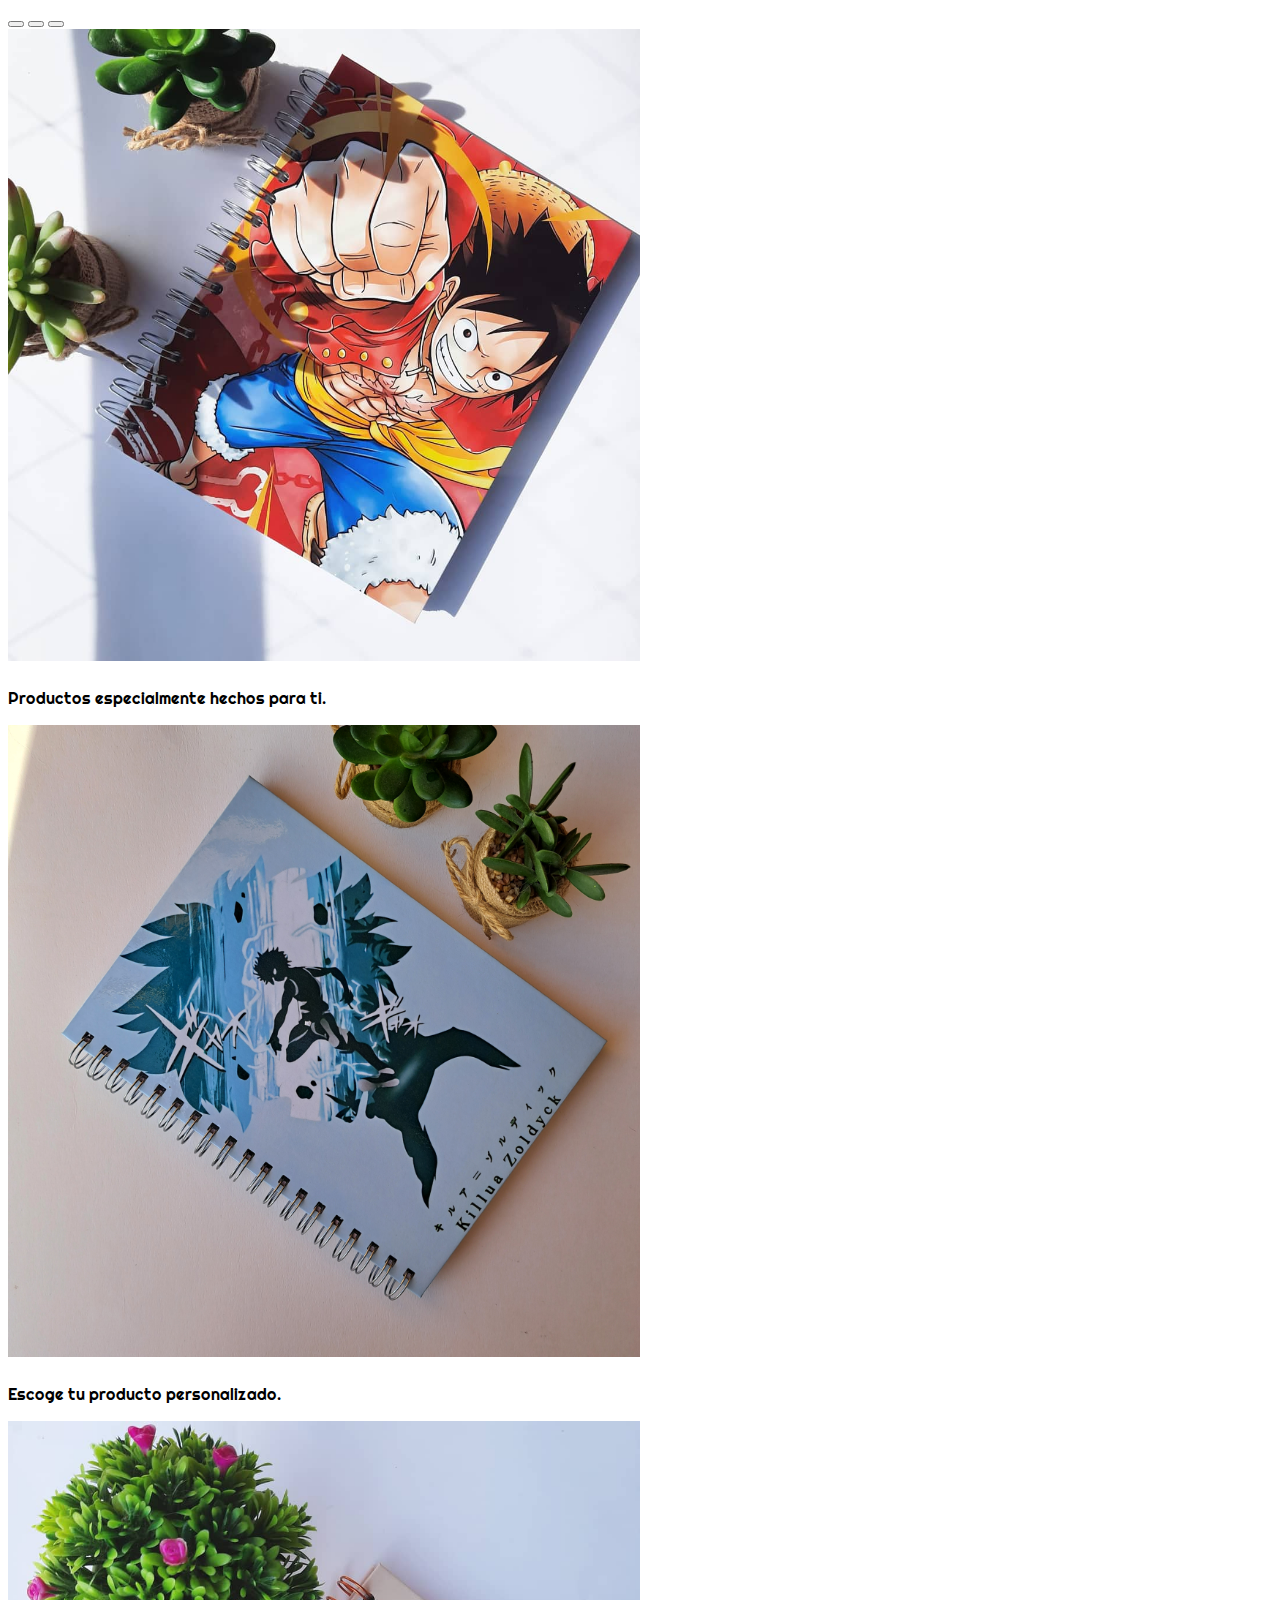
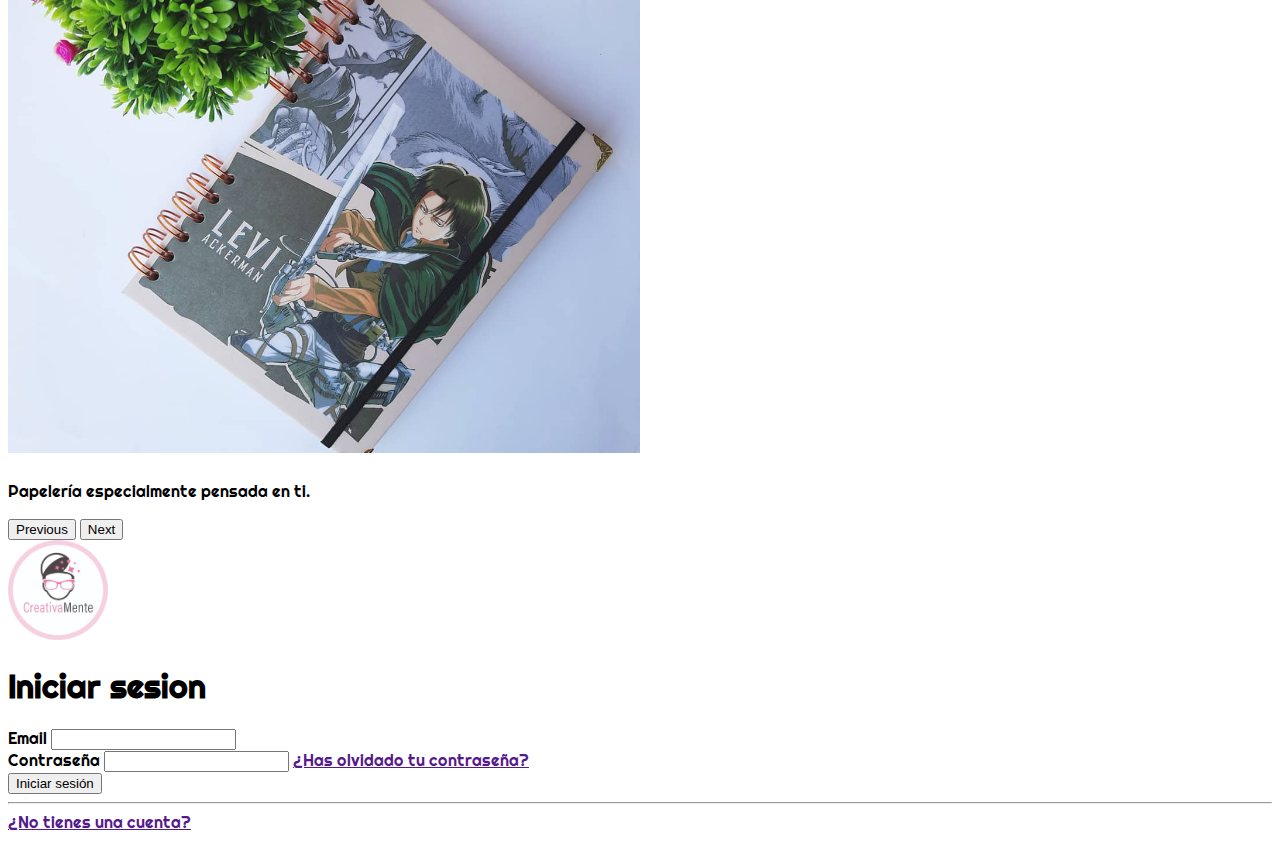
<file: IniciarSesion.html>
<!DOCTYPE html>
<html lang="es">
<head>
    <meta charset="UTF-8">
    <meta http-equiv="X-UA-Compatible" content="IE=edge">
    <meta name="viewport" content="width=device-width, initial-scale=1.0">
    <link rel="stylesheet" href="css/style.css">
    <link href="https://cdn.jsdelivr.net/npm/bootstrap@5.3.0-alpha3/dist/css/bootstrap.min.css" rel="stylesheet" integrity="sha384-KK94CHFLLe+nY2dmCWGMq91rCGa5gtU4mk92HdvYe+M/SXH301p5ILy+dN9+nJOZ" crossorigin="anonymous">
    <title>Login</title>
    <link rel="stylesheet" href="css/style.css">
</head>


<body class="bg-danger-subtle">

    <div class="row g-0">
        <div class="col">
            <div id="carouselExampleCaptions" class="carousel slide">
                <div class="carousel-indicators">
                  <button type="button" data-bs-target="#carouselExampleCaptions" data-bs-slide-to="0" class="active" aria-current="true" aria-label="Slide 1"></button>
                  <button type="button" data-bs-target="#carouselExampleCaptions" data-bs-slide-to="1" aria-label="Slide 2"></button>
                  <button type="button" data-bs-target="#carouselExampleCaptions" data-bs-slide-to="2" aria-label="Slide 3"></button>
                </div>
                <div class="carousel-inner">
                  <div class="carousel-item active">
                    <img src="img/c.one_piece.jpg" class="d-block w-100" alt="..." height="632px">
                    <div class="carousel-caption d-none d-md-block">
                      <h5></h5>
                      <p>Productos especialmente hechos para ti.</p>
                    </div>
                  </div>
                  <div class="carousel-item">
                    <img src="img/Killua.jpg" class="d-block w-100" alt="..." height="632px">
                    <div class="carousel-caption d-none d-md-block">
                      <h5></h5>
                      <p>Escoge tu producto personalizado.</p>
                    </div>
                  </div>
                  <div class="carousel-item">
                    <img src="img/p.levi.jpg" class="d-block w-100" alt="..." height="632px">
                    <div class="carousel-caption d-none d-md-block">
                      <h5></h5>
                      <p>Papelería especialmente pensada en ti.</p>
                    </div>
                  </div>
                </div>
                <button class="carousel-control-prev" type="button" data-bs-target="#carouselExampleCaptions" data-bs-slide="prev">
                  <span class="carousel-control-prev-icon" aria-hidden="true"></span>
                  <span class="visually-hidden">Previous</span>
                </button>
                <button class="carousel-control-next" type="button" data-bs-target="#carouselExampleCaptions" data-bs-slide="next">
                  <span class="carousel-control-next-icon" aria-hidden="true"></span>
                  <span class="visually-hidden">Next</span>
                </button>
              </div>
        </div>

        <div class="col-lg-5 align-items-center text-center d-flex flex-column">
            <form action="">  
                <div class="container pt-lg-4 pt-50 text-light">
                    <a href="index.html"><img class="text-center" src="img/creativamente.png" width="100px" height="100px" alt="">  </a>
                    <h1>Iniciar sesion</h1>
                    <div class="item-login mb-4">
                        <label for="txtEmail">Email</label>
                        <input onblur="validarForm()" type="text" class="form-control" id="txtEmail" placeholder="">
                        <small id="valEmail">Debe ingresar un correo valido</small>
                        </div>
                      </div>
                      <div class="item-login mb- text-light">
                        <label for="txtEmail">Contraseña</label>
                        <input onblur="validarForm()" type="password" class="form-control" id="txtPass" placeholder="">
                        <small id="valPass">Debe ingresar una contraseña valida</small>
                        <a href="" id="emailHelp" class="form-text text-muted text-decoration-none">¿Has olvidado tu contraseña?</a>
                      </div>
                      <button onclick="" type="button" class="btn bg-dark-subtle w-150">Iniciar sesión</button>
                      <hr> <a href="" id="emailHelp" class="form-text text-muted text-decoration-none">¿No tienes una cuenta?</a>
          </div>
            </form>
        </div>
    </div>
    









<script src="js/forms.js"></script>
    <script src="https://cdn.jsdelivr.net/npm/@popperjs/core@2.11.7/dist/umd/popper.min.js" integrity="sha384-zYPOMqeu1DAVkHiLqWBUTcbYfZ8osu1Nd6Z89ify25QV9guujx43ITvfi12/QExE" crossorigin="anonymous"></script>
<script src="https://cdn.jsdelivr.net/npm/bootstrap@5.3.0-alpha3/dist/js/bootstrap.min.js" integrity="sha384-Y4oOpwW3duJdCWv5ly8SCFYWqFDsfob/3GkgExXKV4idmbt98QcxXYs9UoXAB7BZ" crossorigin="anonymous"></script>
</body>
</html>
</file>
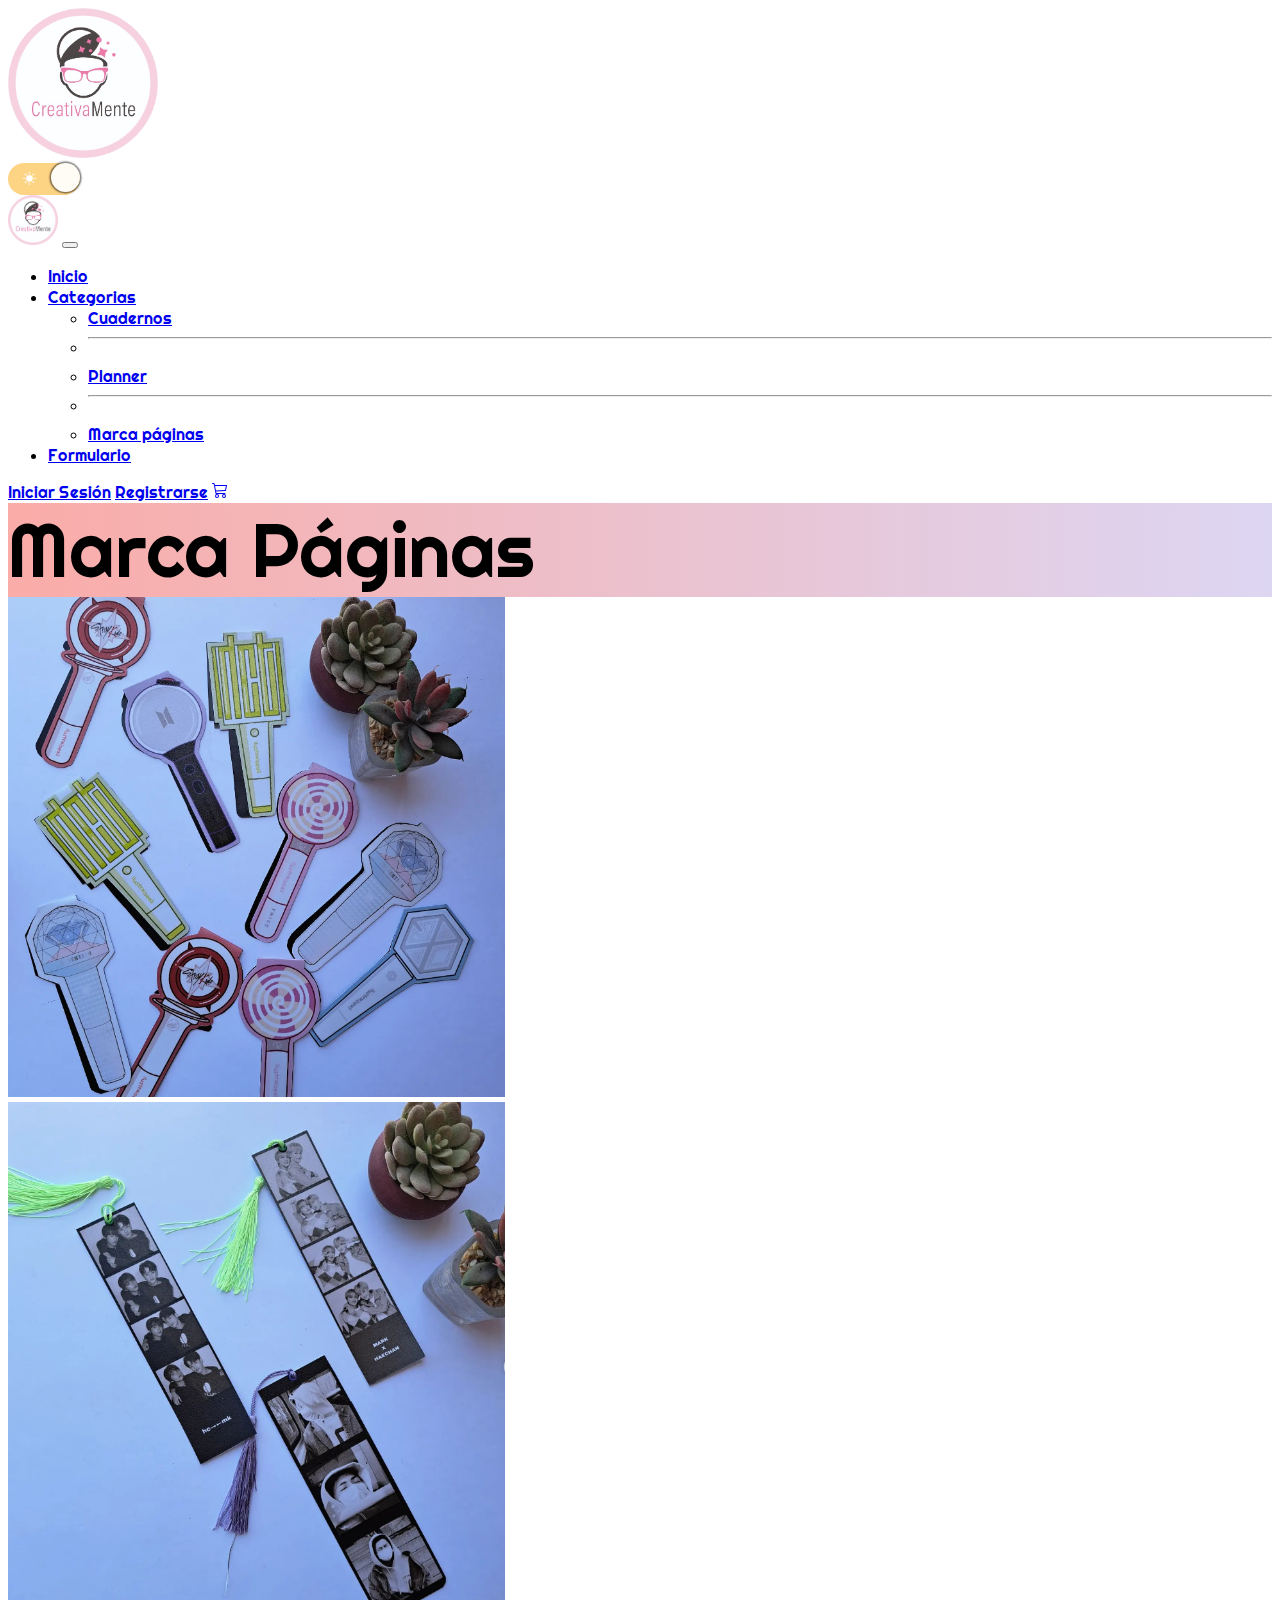
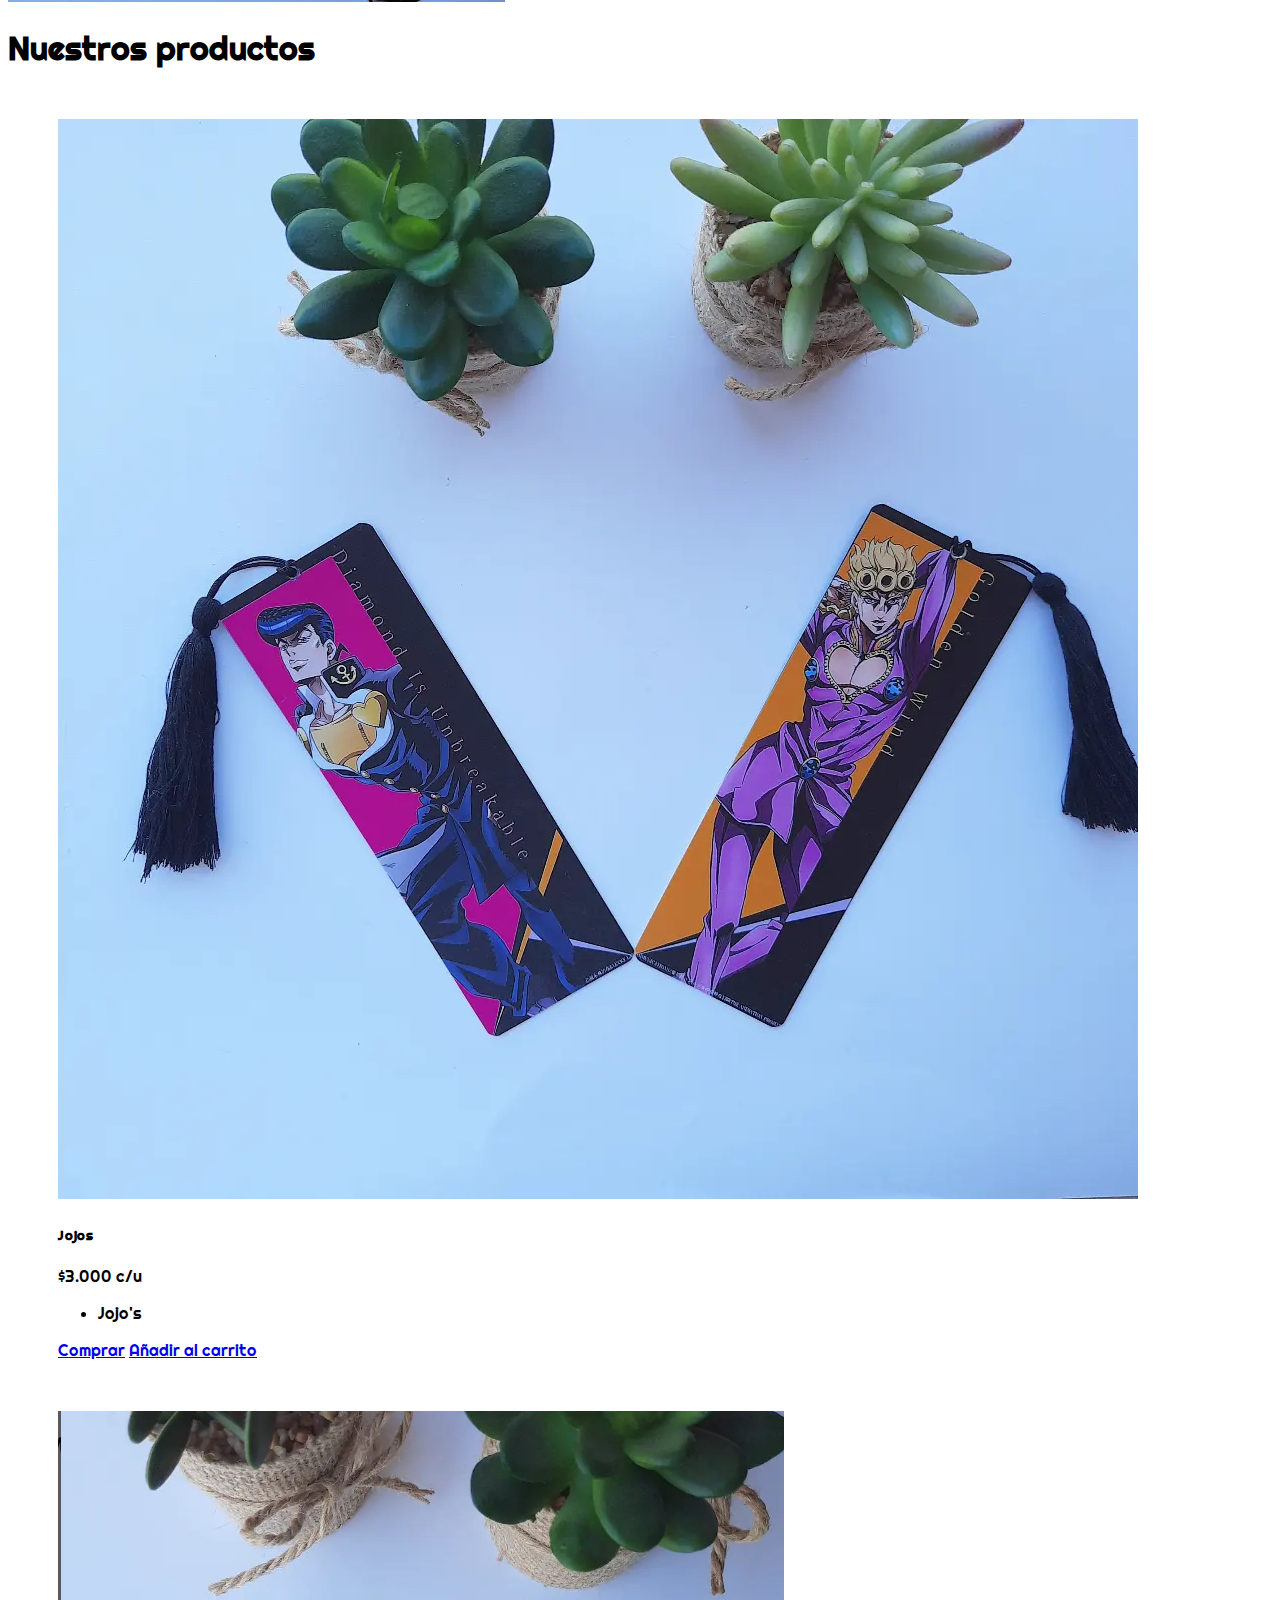
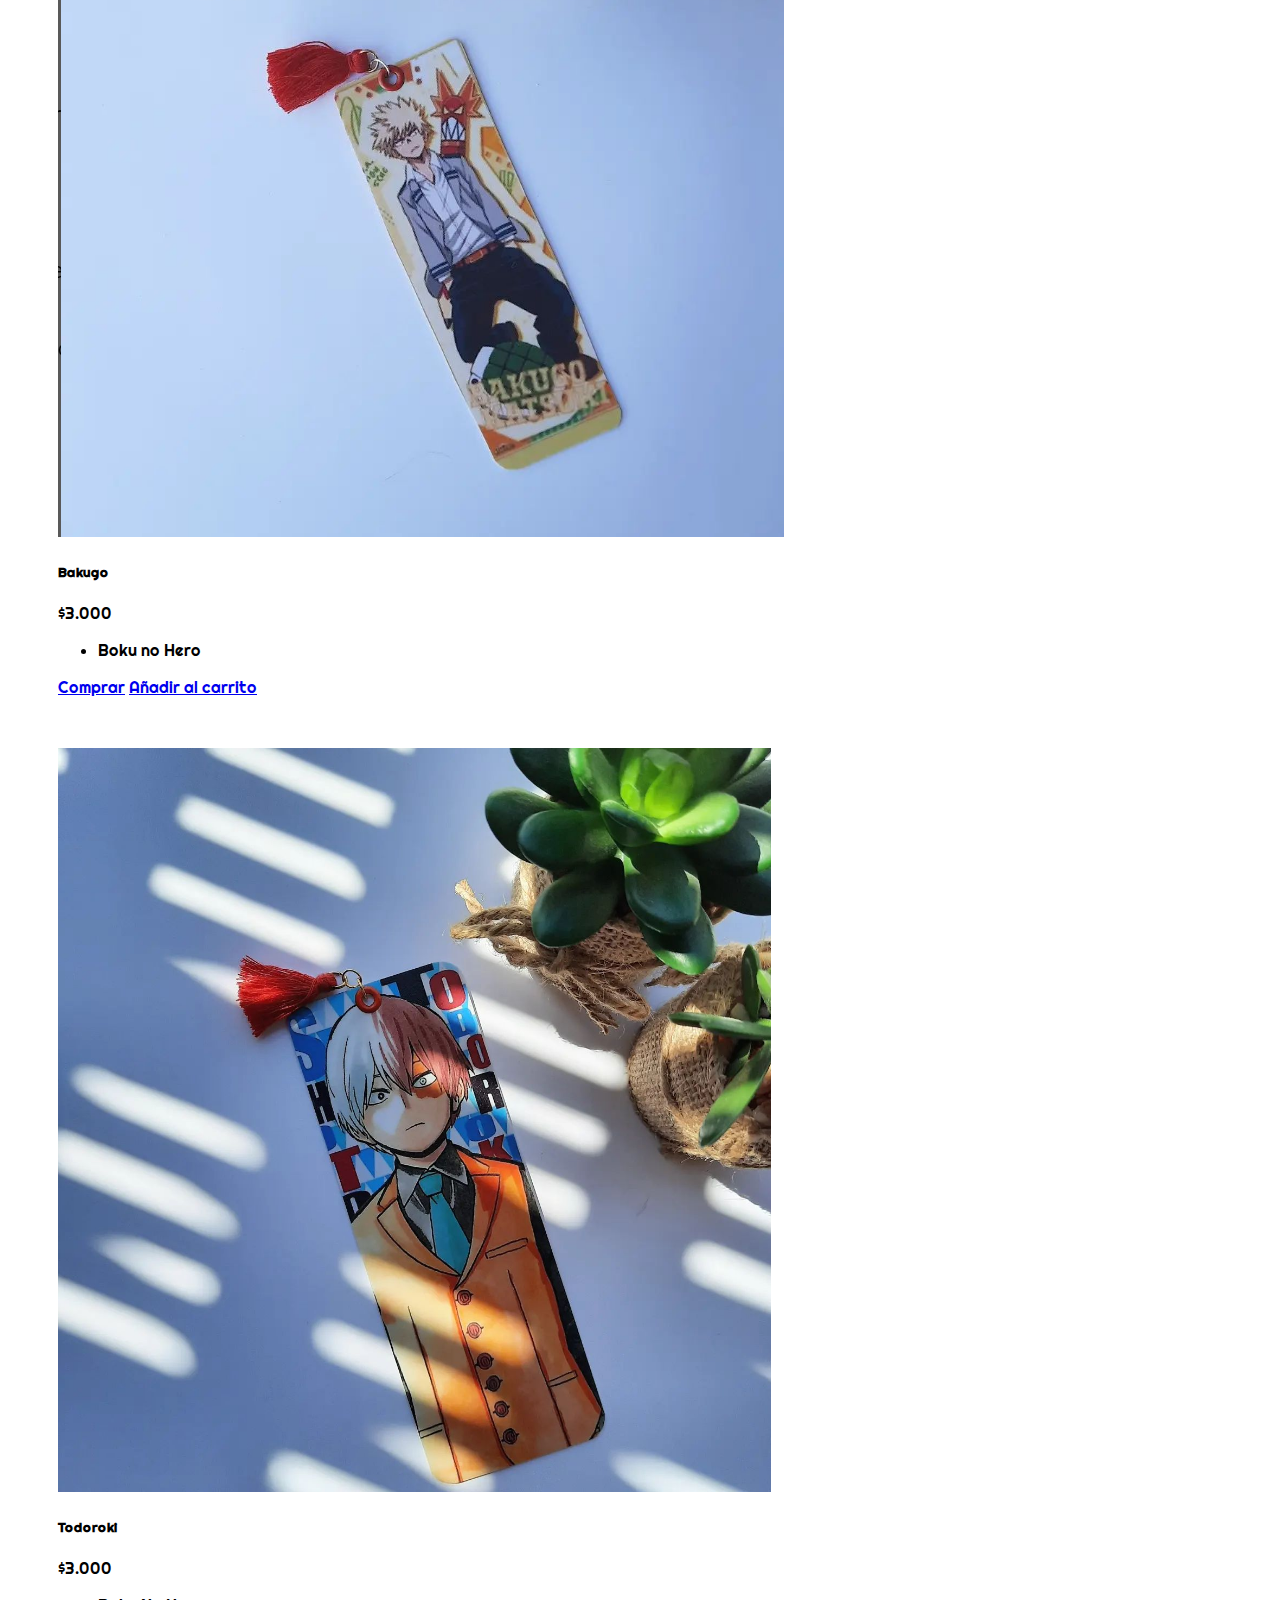
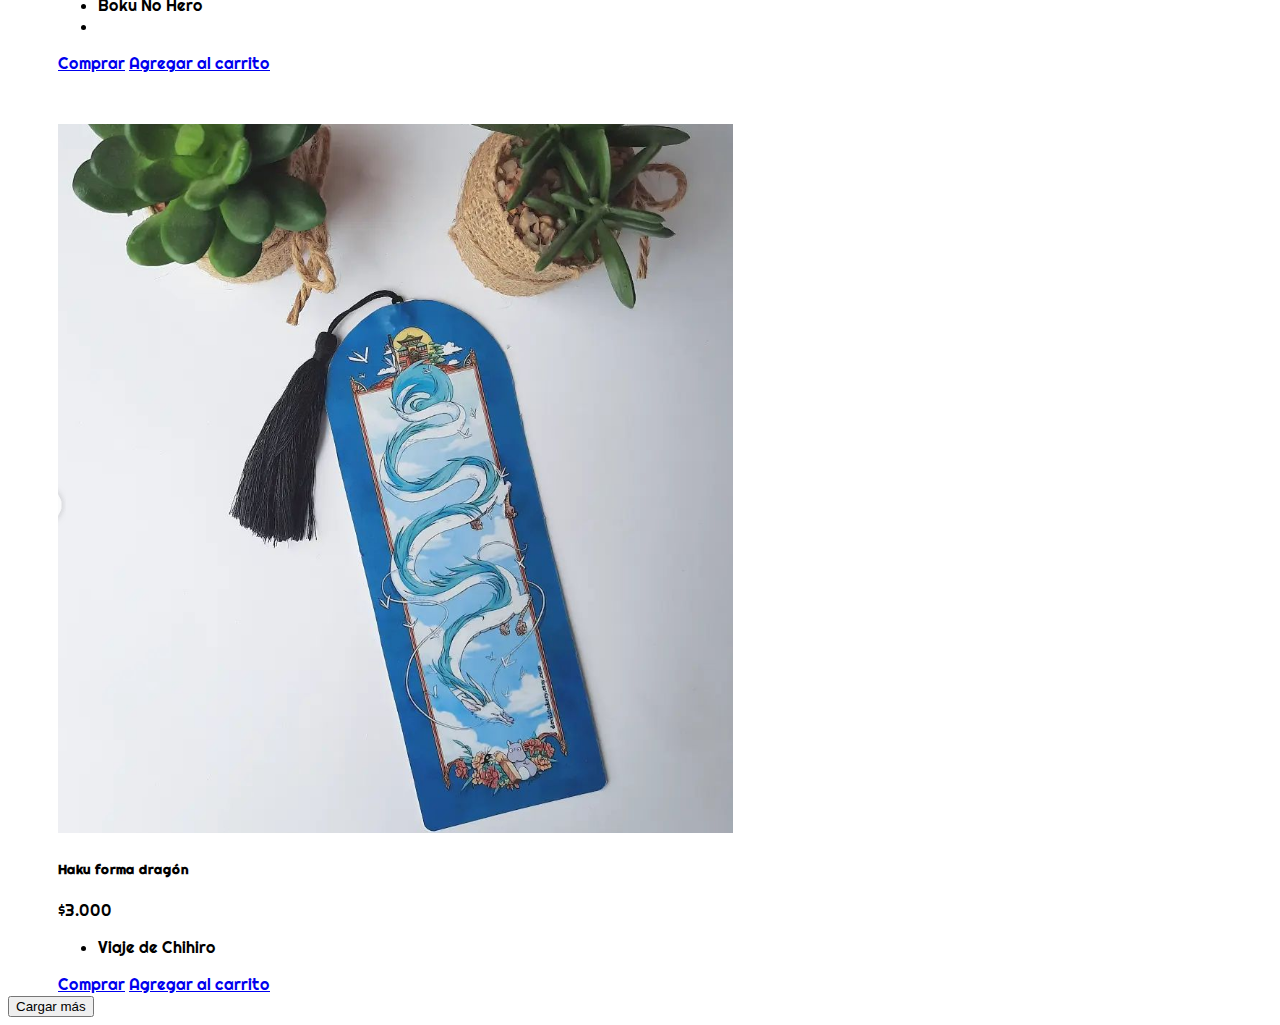
<file: marcapag.html>
<!DOCTYPE html>
<html lang="en">
<head>
    <meta charset="UTF-8">
    <meta http-equiv="X-UA-Compatible" content="IE=edge">
    <meta name="viewport" content="width=device-width, initial-scale=1.0">
    <link href="https://cdn.jsdelivr.net/npm/bootstrap@5.3.0-alpha3/dist/css/bootstrap.min.css" rel="stylesheet" integrity="sha384-KK94CHFLLe+nY2dmCWGMq91rCGa5gtU4mk92HdvYe+M/SXH301p5ILy+dN9+nJOZ" crossorigin="anonymous">
    <link rel="stylesheet" href="css/style.css">
    <link rel="stylesheet" href="css/dark.css">
    <link rel="stylesheet" href="https://cdn.jsdelivr.net/npm/bootstrap-icons@1.10.5/font/bootstrap-icons.css">
    <title>Document</title>

</head>
<body>

       <!--Encabezado-->

       <header class="container-fluid bg-danger-subtle d-flex justify-content-center">
        <img src="img/creativamente.png " alt="" width="150" height="150">
        <button class="switchDark active h-50  " id="switch">
          <span><i class="bi bi-brightness-high-fill"></i></span>
          <span><i class="bi bi-moon-fill"></i></span>
      </header>

       <!--Navbar-->

   <nav class="navbar navbar-expand-lg bg-body-tertiary">
    <div class="container-fluid">
      <a class="navbar-brand" href="index.html"><img src="img/creativamente.png" alt="" width="50" height="50"></a>
      <button class="navbar-toggler" type="button" data-bs-toggle="collapse" data-bs-target="#navbarSupportedContent" aria-controls="navbarSupportedContent" aria-expanded="false" aria-label="Toggle navigation">
        <span class="navbar-toggler-icon"></span>
      </button>
      <div class="collapse navbar-collapse" id="navbarSupportedContent">
      <ul class="navbar-nav me-auto mb-2 mb-lg-0">
          <li class="nav-item">
            <a class="nav-link active" aria-current="page" href="index.html">Inicio</a>
          </li>
          
          <li class="nav-item dropdown">
            <a class="nav-link dropdown-toggle" href="#" role="button" data-bs-toggle="dropdown" aria-expanded="false">
              Categorias
            </a>
            <ul class="dropdown-menu">
              <li><a class="dropdown-item" href="cuadernos.html">Cuadernos</a></li>
              <li><hr class="dropdown-divider"></li>
              <li><a class="dropdown-item" href="planner.html">Planner</a></li>
              <li><hr class="dropdown-divider"></li>
              <li><a class="dropdown-item" href="marcapag.html">Marca páginas</a></li>
            </ul>
          </li>
          <li class="nav-item">
            <a class="nav-link" href="formulario1.html" disabled>Formulario</a>
          </li>
        </ul>
        <form class="d-flex">
          <a class="nav-link" href="IniciarSesion.html">Iniciar Sesión</a>

          <span class="mx-2">  </span>
          <a class="nav-link" href="registro.html">Registrarse</a>
          <span class="mx-2">  </span>
          <a class="nav-link" href="carrito.html"><svg xmlns="http://www.w3.org/2000/svg" width="16" height="16" fill="currentColor" class="bi bi-cart3" viewBox="0 0 16 16">
            <path d="M0 1.5A.5.5 0 0 1 .5 1H2a.5.5 0 0 1 .485.379L2.89 3H14.5a.5.5 0 0 1 .49.598l-1 5a.5.5 0 0 1-.465.401l-9.397.472L4.415 11H13a.5.5 0 0 1 0 1H4a.5.5 0 0 1-.491-.408L2.01 3.607 1.61 2H.5a.5.5 0 0 1-.5-.5zM3.102 4l.84 4.479 9.144-.459L13.89 4H3.102zM5 12a2 2 0 1 0 0 4 2 2 0 0 0 0-4zm7 0a2 2 0 1 0 0 4 2 2 0 0 0 0-4zm-7 1a1 1 0 1 1 0 2 1 1 0 0 1 0-2zm7 0a1 1 0 1 1 0 2 1 1 0 0 1 0-2z"/>
          </svg></a>
        </form>
            
      </div>
    </div>
  </nav>

  <div class="Titulo container-fluid">
    Marca Páginas
</div>

<!--CAROUSEL CUADERNO-->

<div class="banner-de-img">
  <div id="carouselExampleSlidesOnly" class="carousel slide" data-bs-ride="carousel">
    <div class="carousel-inner">
      <div class="carousel-item active" data-bs-interval="950">
        <img src="img/M.kpop.png" class="d-block w-100" alt="...">
      </div>
      <div class="carousel-item" data-bs-interval="950">
        <img src="img/M.kpop2.png" class="d-block w-100" alt="...">
      </div>
    </div>
  </div>
</div>

<!-- Marca páginas -->
<div class="container text-center mt-5">
  <h1>Nuestros productos</h1>
<div class="row mt-5">
  <div class="col-sm-12 col-md-4 ">
    <div class="item-card col-lg-4">
      <div class="card" style="width: 18rem;">
          <img src="img/M.jojos.jpg" class="card-img-top" alt="...">
          <div class="card-body">
            <h5 class="card-title">Jojos</h5>
            <p class="card-text">$3.000 c/u</p>
          </div>
          <ul class="list-group list-group-flush">
            <li class="list-group-item">Jojo's </li>
          </ul>
          <div class="card-body">
            <a href="#" class="card-link">Comprar</a>
            <a href="#" class="card-link">Añadir al carrito</a>
          </div>
        </div>
  </div>
  </div>
  <div class="col-sm-12 col-md-4">
    <div class="item-card col-lg-4">
      <div class="card" style="width: 18rem;">
          <img src="img/M.bakugo.png" class="card-img-top" alt="...">
          <div class="card-body">
            <h5 class="card-title">Bakugo</h5>
            <p class="card-text">$3.000</p>
          </div>
          <ul class="list-group list-group-flush">
            <li class="list-group-item">Boku no Hero</li>
          </ul>
          <div class="card-body">
            <a href="#" class="card-link">Comprar</a>
            <a href="#" class="card-link">Añadir al carrito</a>
          </div>
        </div>       
    </div>
  </div>
  <div class="col-sm-12 col-md-4">
    <div class="item-card col-lg-4">
      <div class="card" style="width: 18rem;">
          <img src="img/M.Todoroki.png" class="card-img-top" alt="...">
          <div class="card-body">
            <h5 class="card-title">Todoroki</h5>
            <p class="card-text">$3.000</p>
          </div>
          <ul class="list-group list-group-flush">
            <li class="list-group-item">Boku No Hero</li>
            <li class="list-group-item"></li>
          </ul>
          <div class="card-body">
            <a href="#" class="card-link">Comprar</a>
            <a href="#" class="card-link">Agregar al carrito</a>
          </div>
        </div>
    </div>
  </div>
  <div class="col-sm-12 col-md-4">
    <div class="item-card col-lg-4">
      <div class="card" style="width: 18rem;">
          <img src="img/M.dragonchihiro.png" class="card-img-top" alt="...">
          <div class="card-body">
            <h5 class="card-title">Haku forma dragón</h5>
            <p class="card-text">$3.000</p>
          </div>
          <ul class="list-group list-group-flush">
            <li class="list-group-item">Viaje de Chihiro</li>
          </ul>
          <div class="card-body">
            <a href="#" class="card-link">Comprar</a>
            <a href="#" class="card-link">Agregar al carrito</a>
          </div>
        </div>
    </div>
    

  </div>
</div>
</div>

<!--Cargar página con JQUERY-->

<div class="container">
  <div class="row">
    <div class="col text-center">
      <button class="btn btn-outline-secondary mt-5 mb-3">Cargar más</button>
    </div>
  </div>
</div>













<script src="js/function.js"></script>
<script src="js/jquery-3.7.0.min.js"></script>
<script src="https://cdn.jsdelivr.net/npm/@popperjs/core@2.11.7/dist/umd/popper.min.js" integrity="sha384-zYPOMqeu1DAVkHiLqWBUTcbYfZ8osu1Nd6Z89ify25QV9guujx43ITvfi12/QExE" crossorigin="anonymous"></script>
<script src="https://cdn.jsdelivr.net/npm/bootstrap@5.3.0-alpha3/dist/js/bootstrap.min.js" integrity="sha384-Y4oOpwW3duJdCWv5ly8SCFYWqFDsfob/3GkgExXKV4idmbt98QcxXYs9UoXAB7BZ" crossorigin="anonymous"></script>
</body>
</html>
</file>
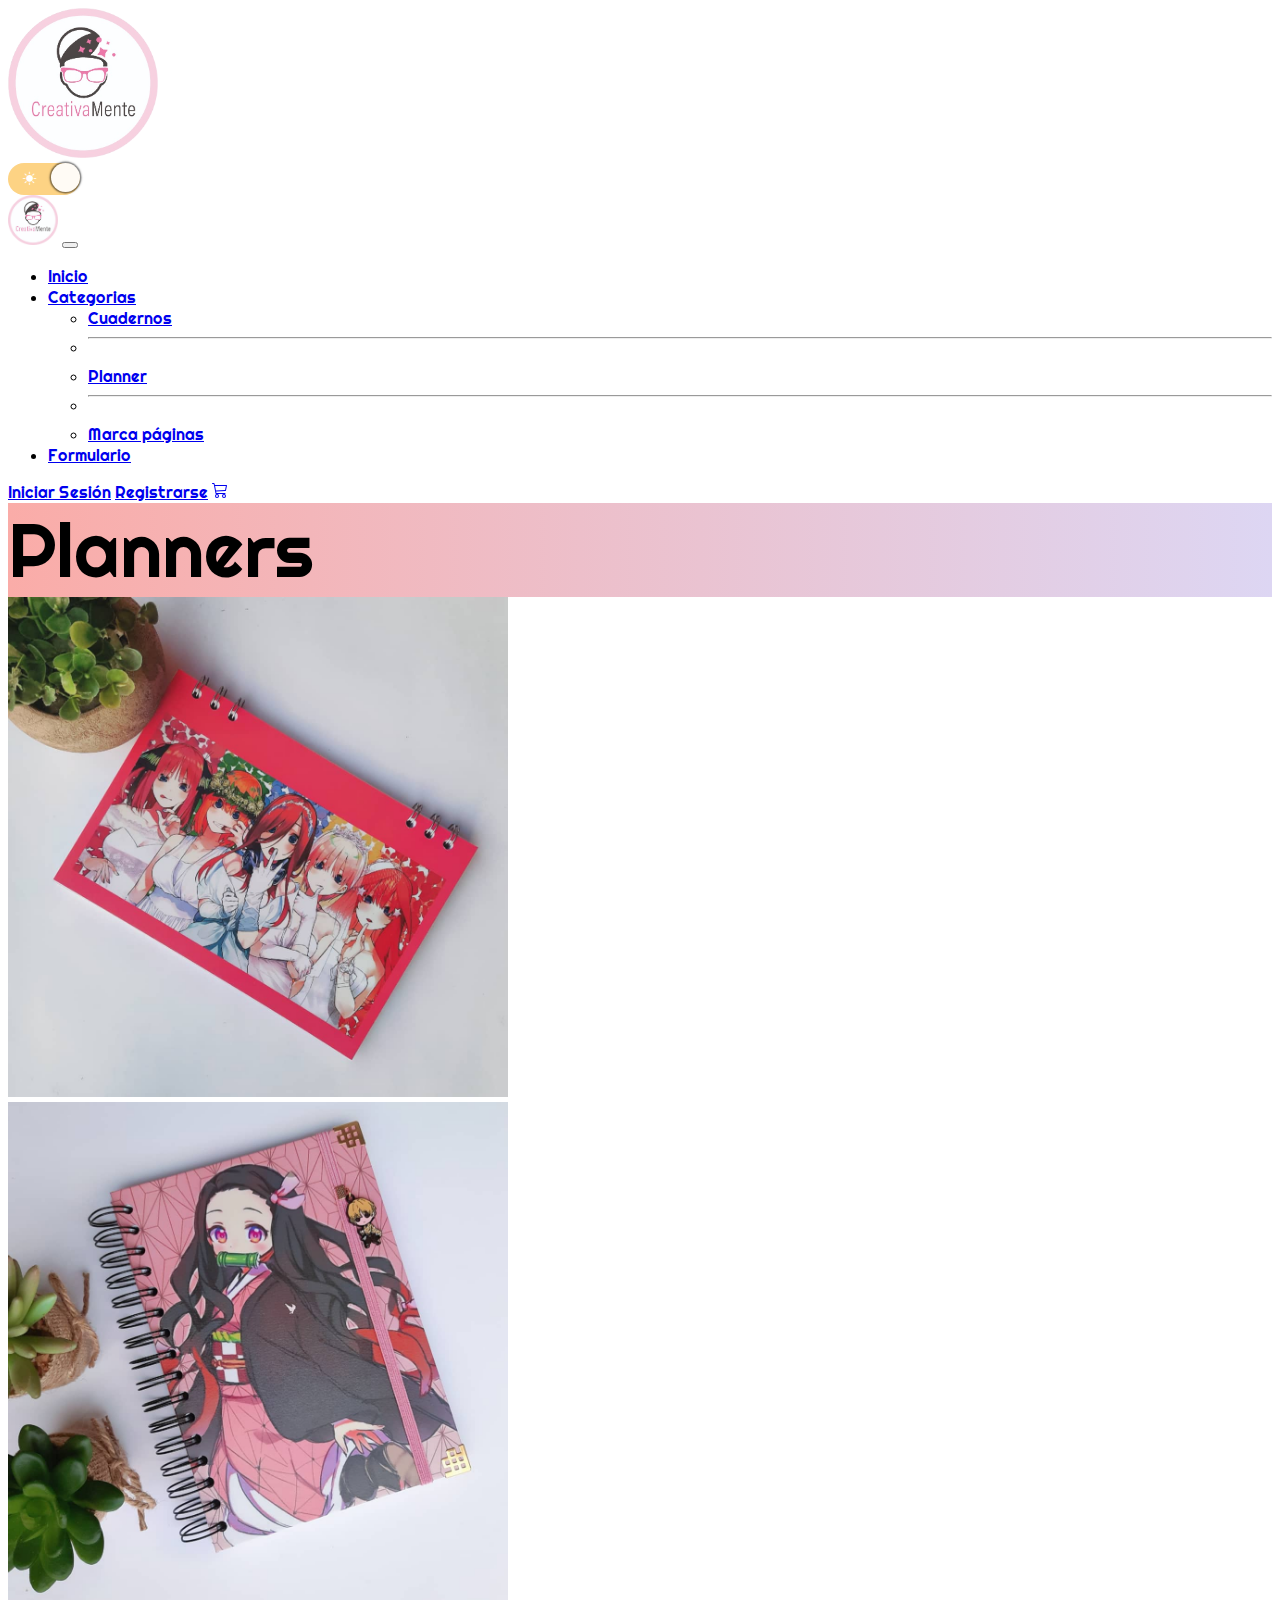
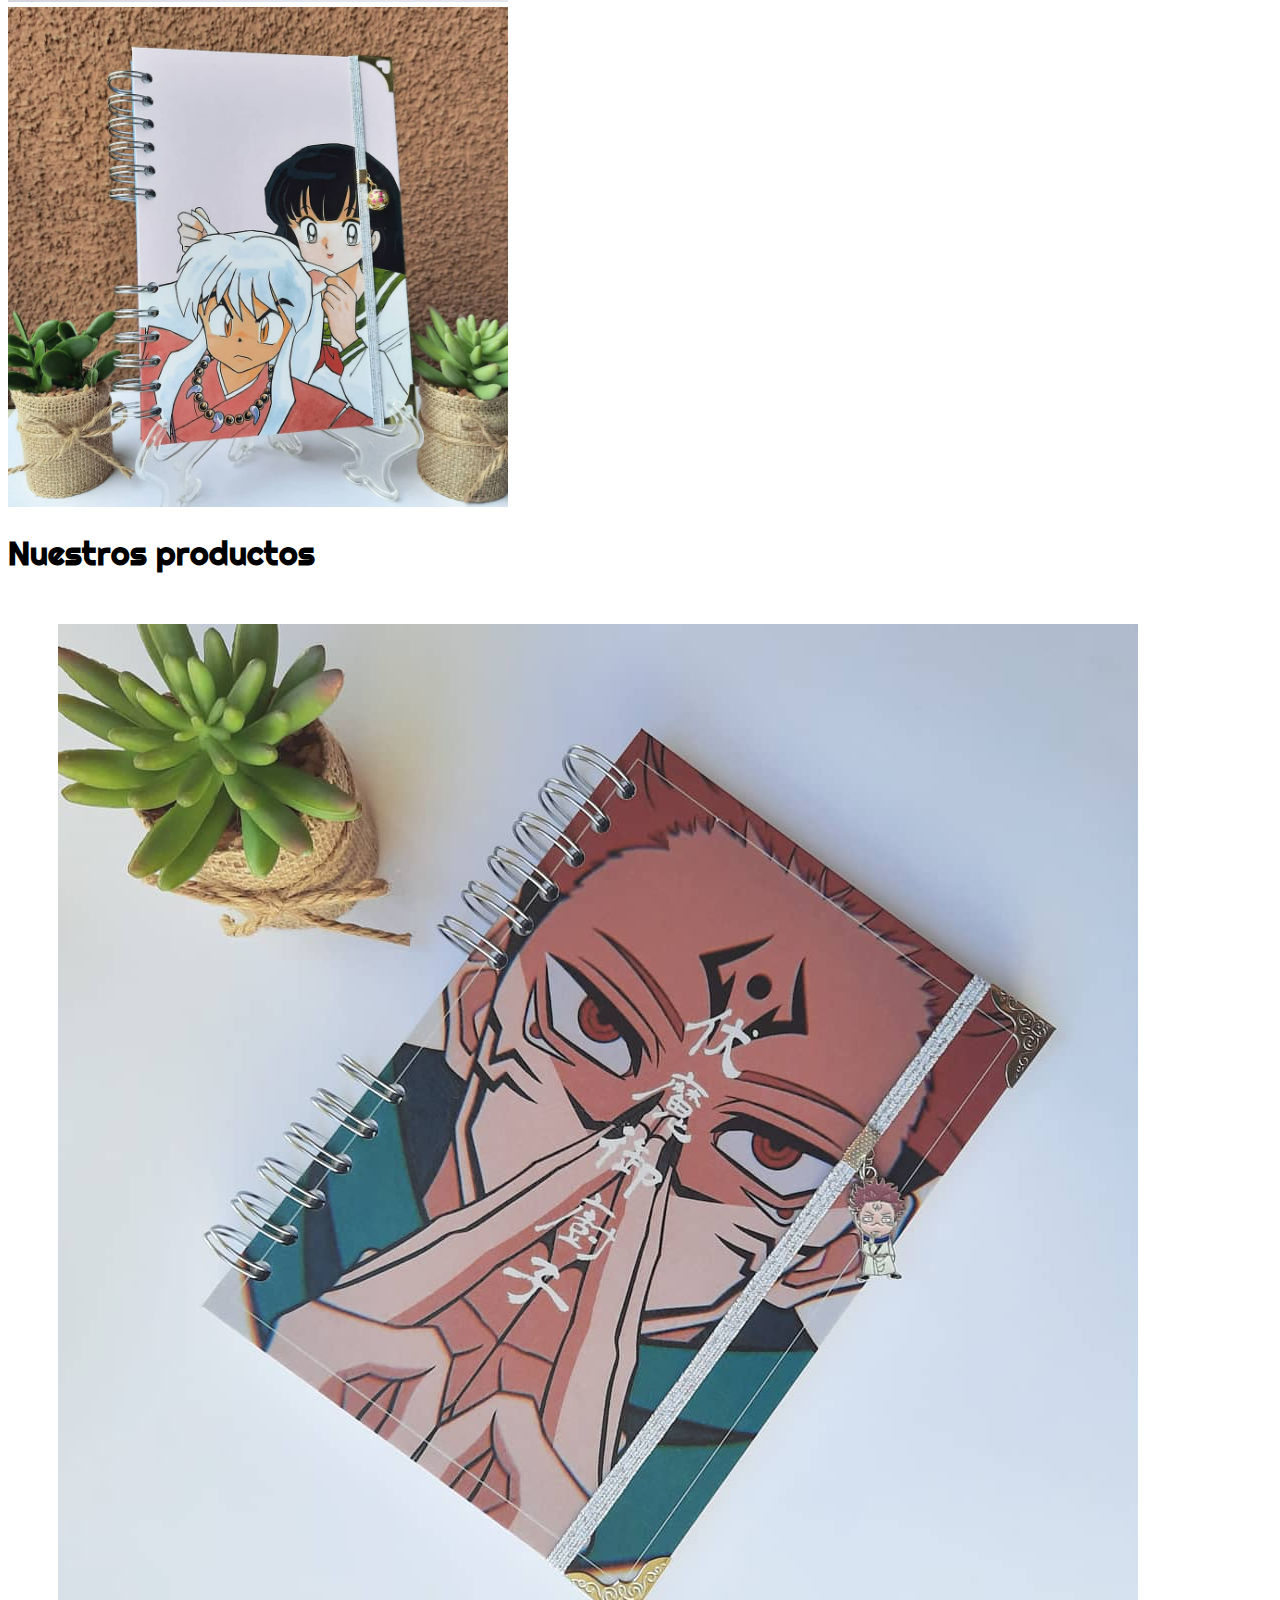
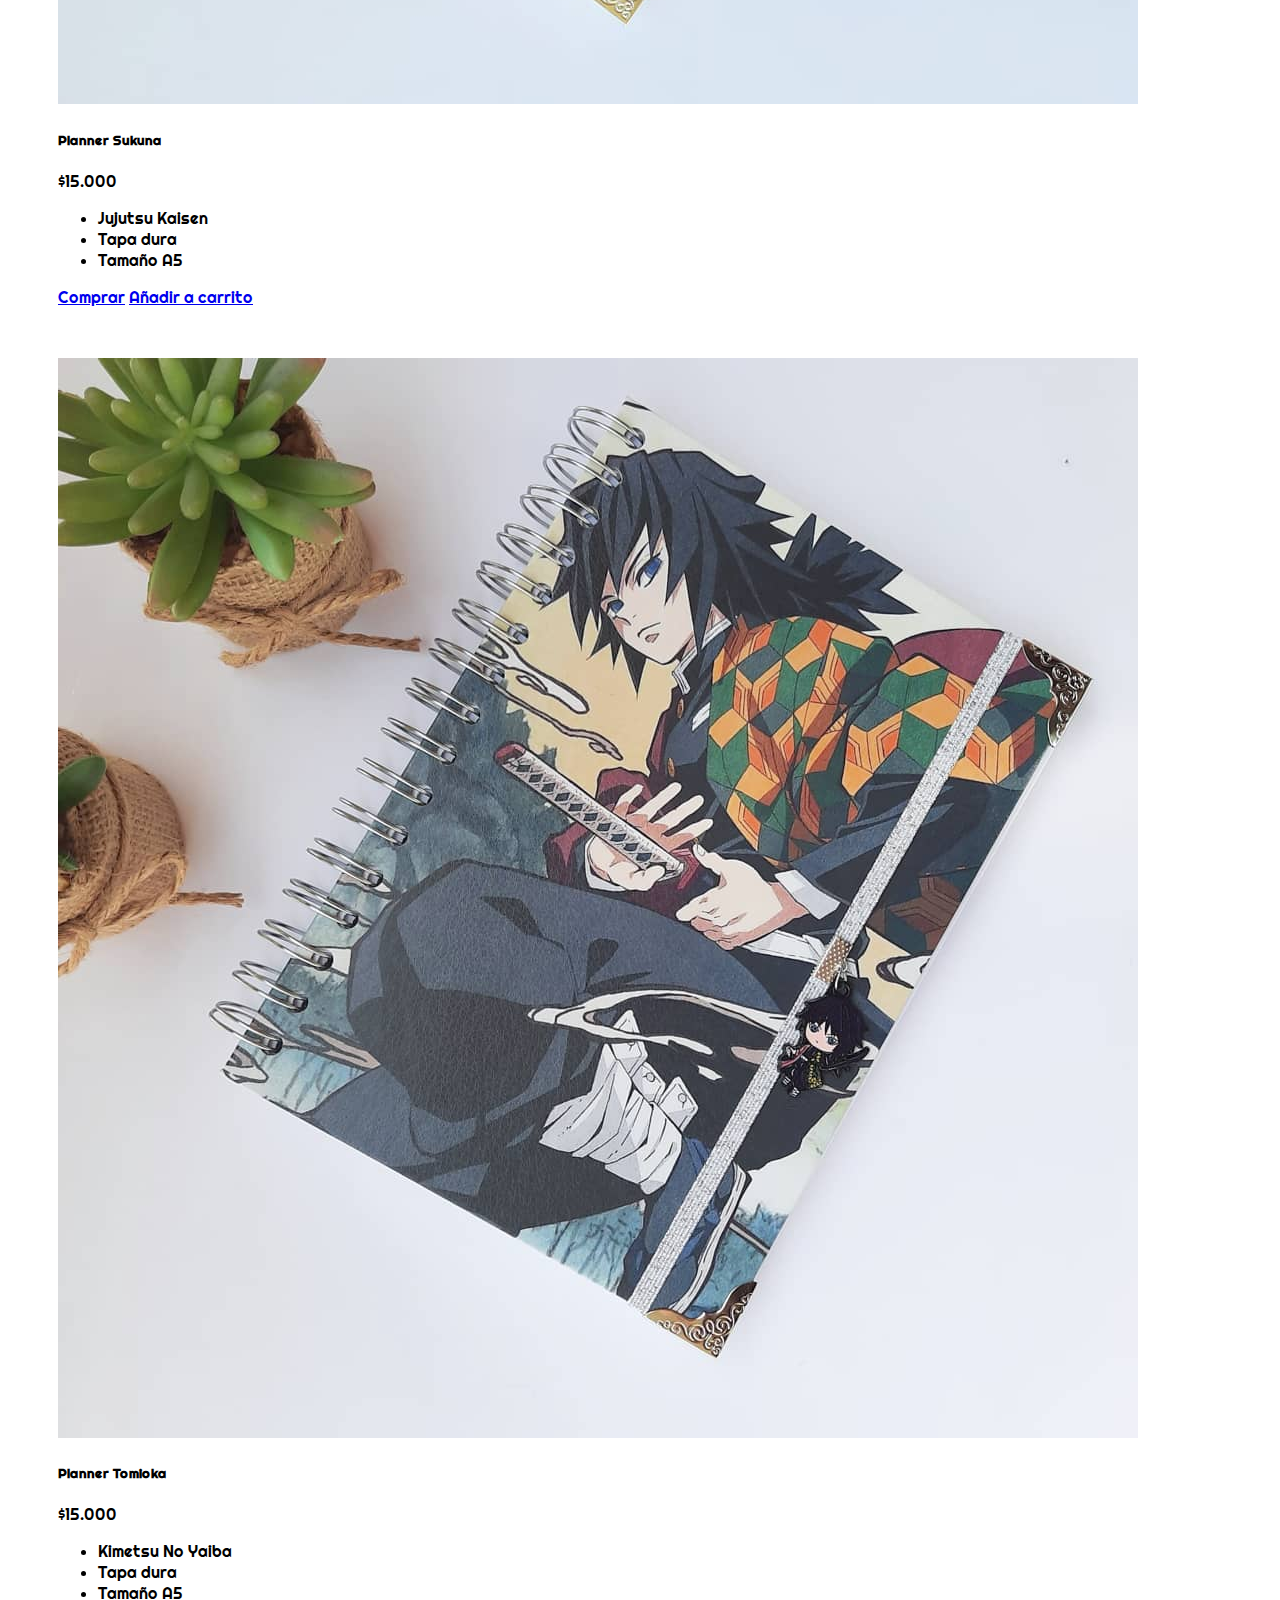
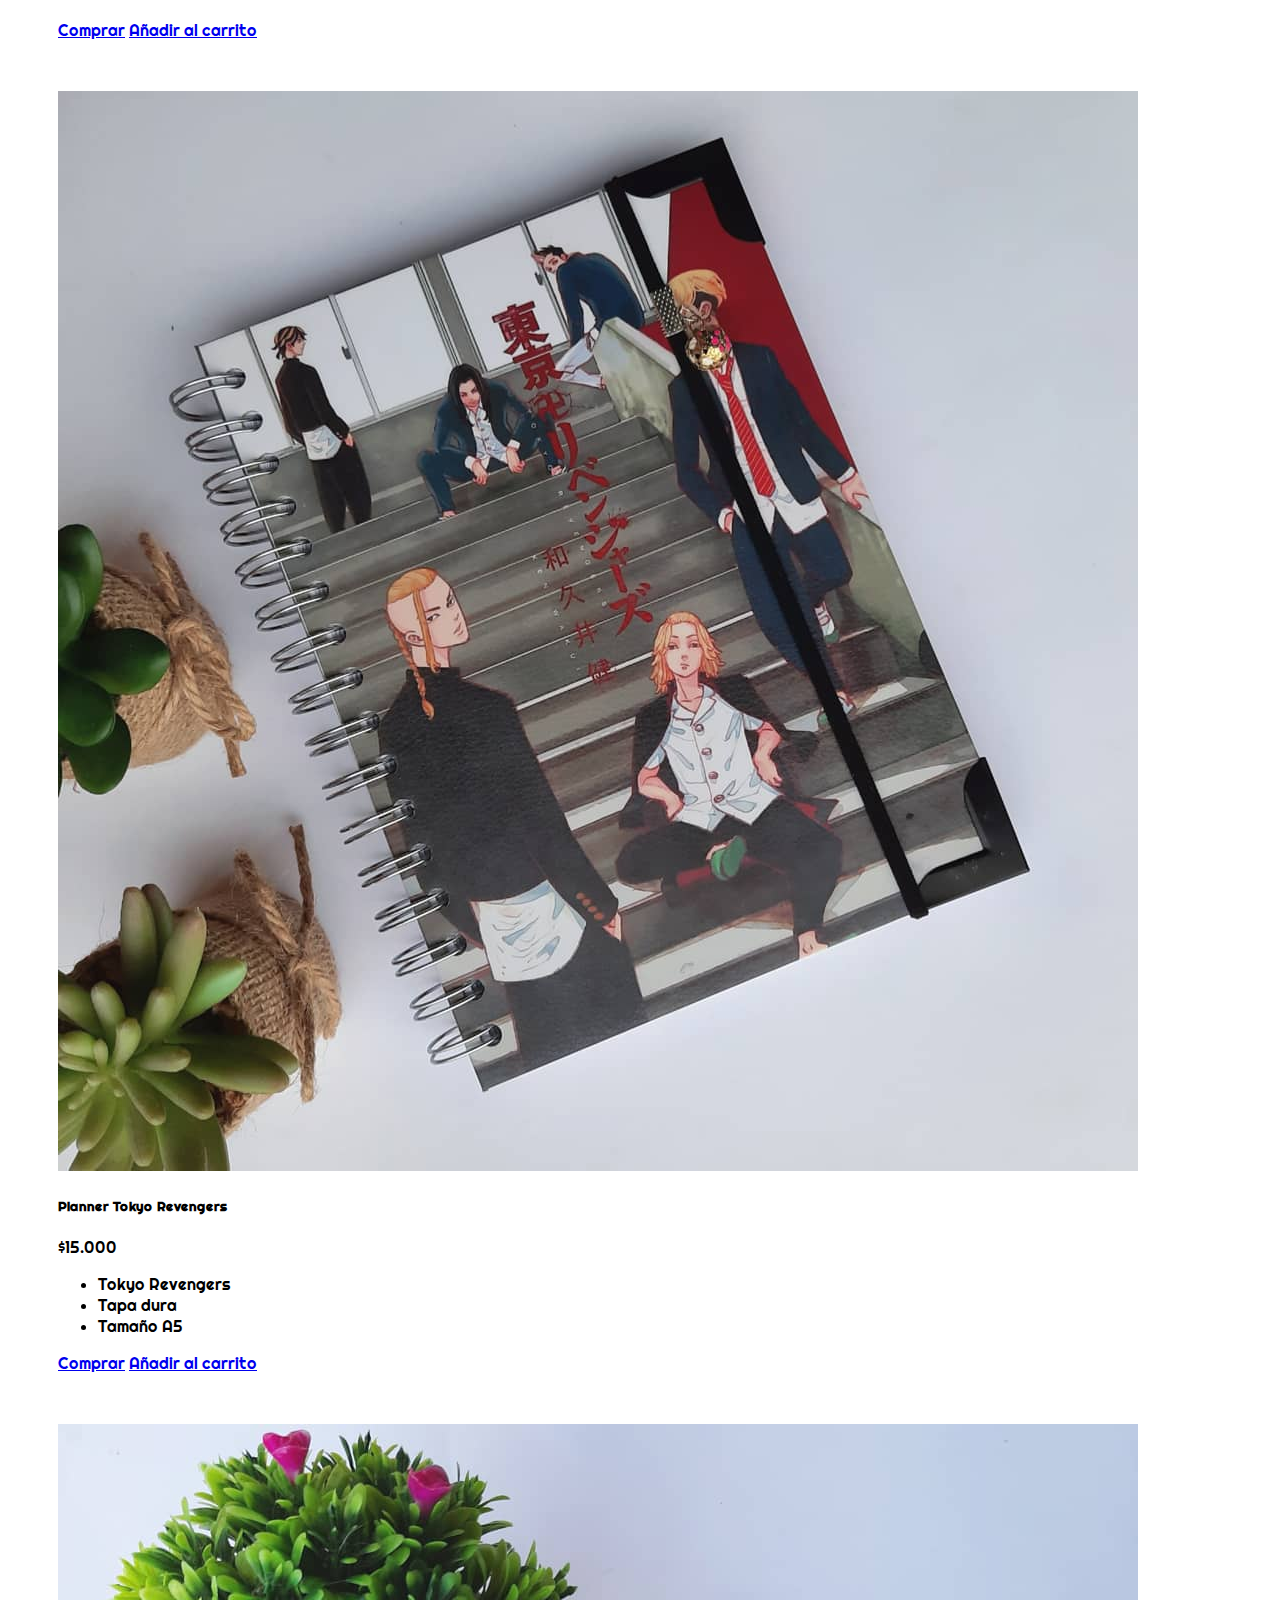
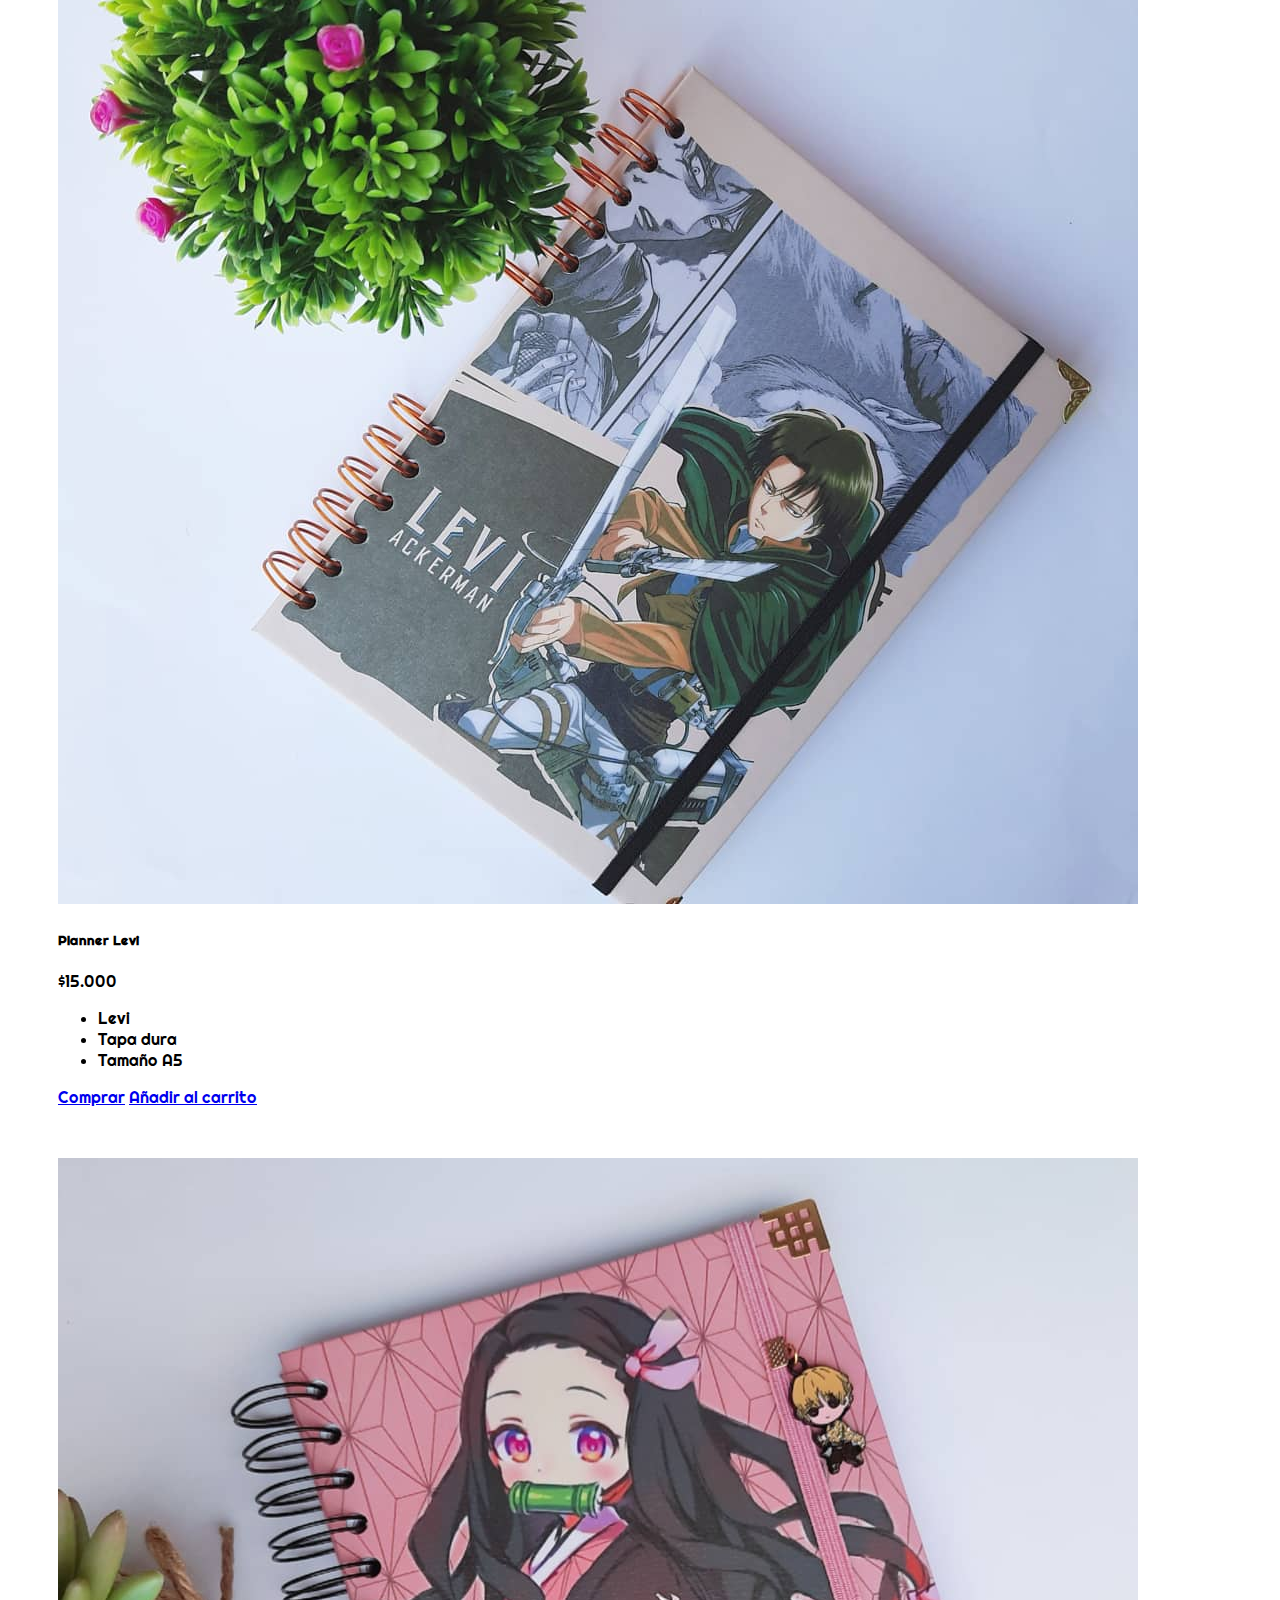
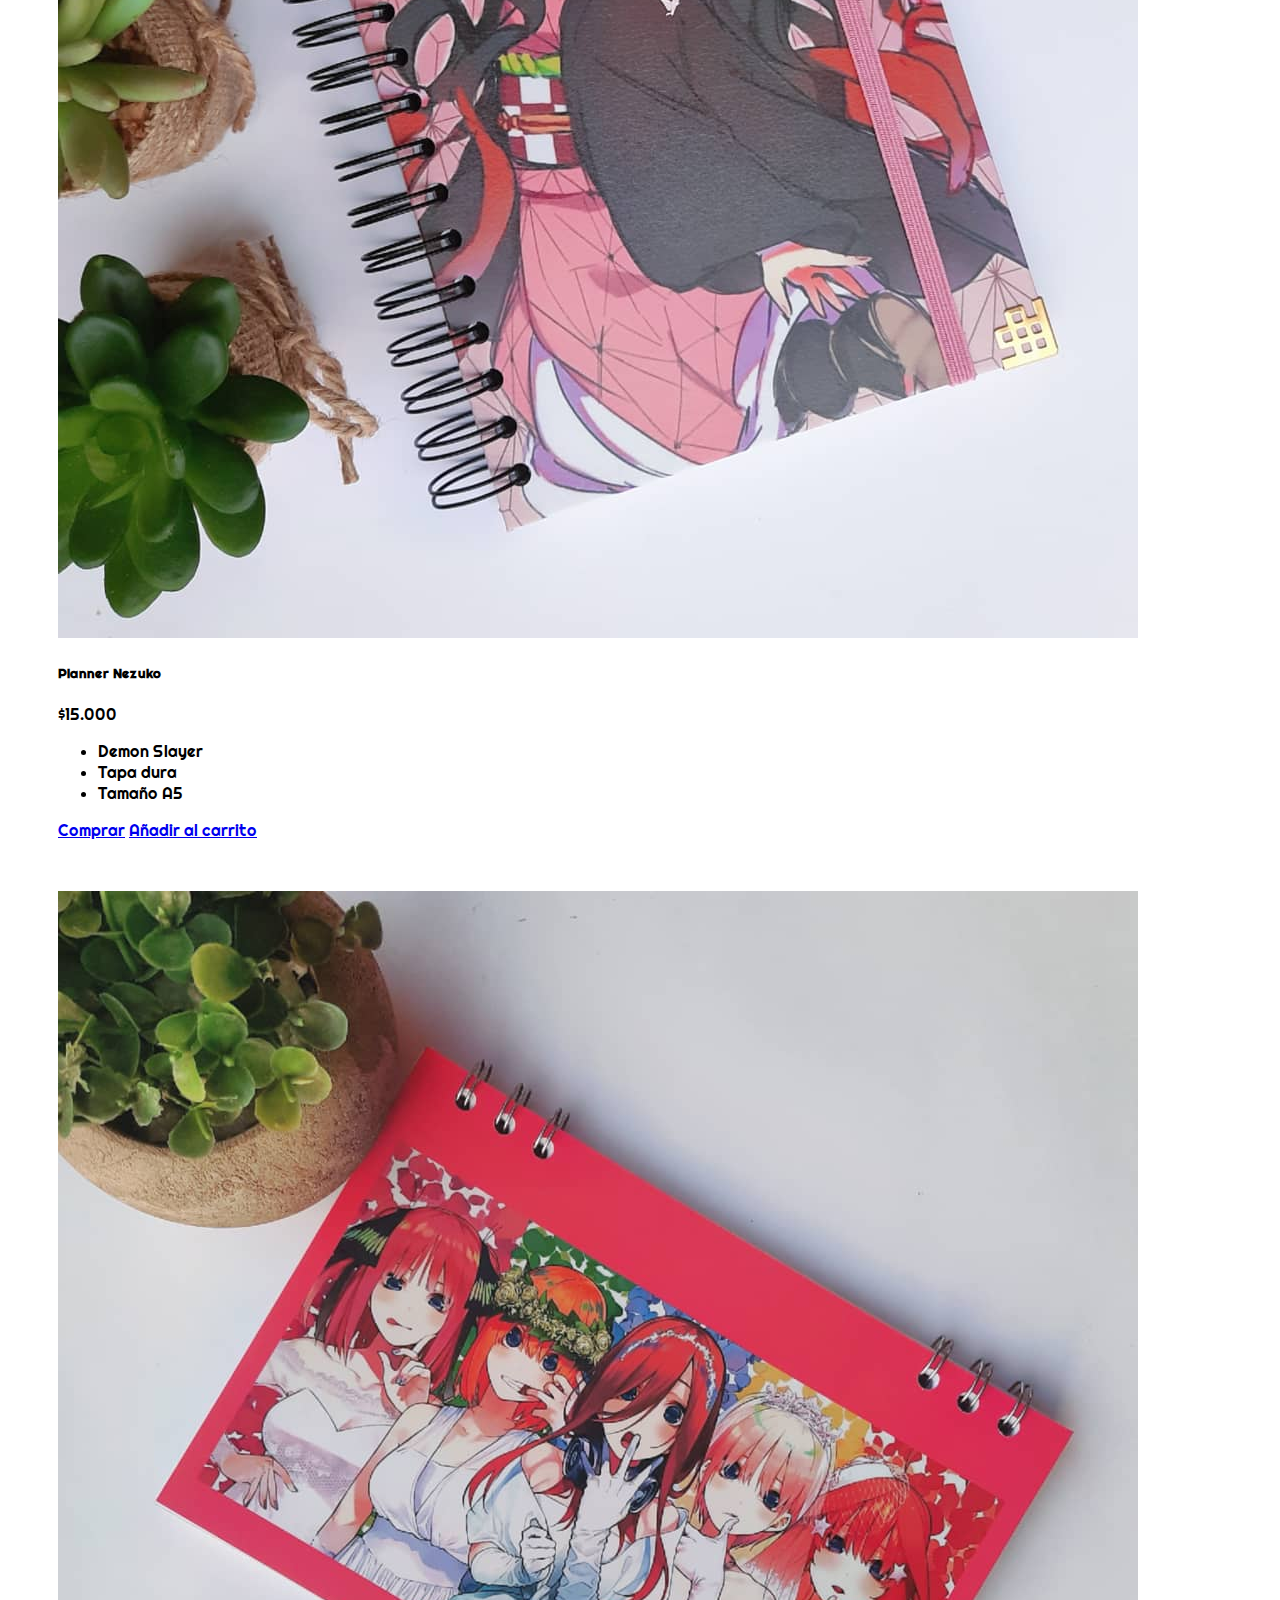
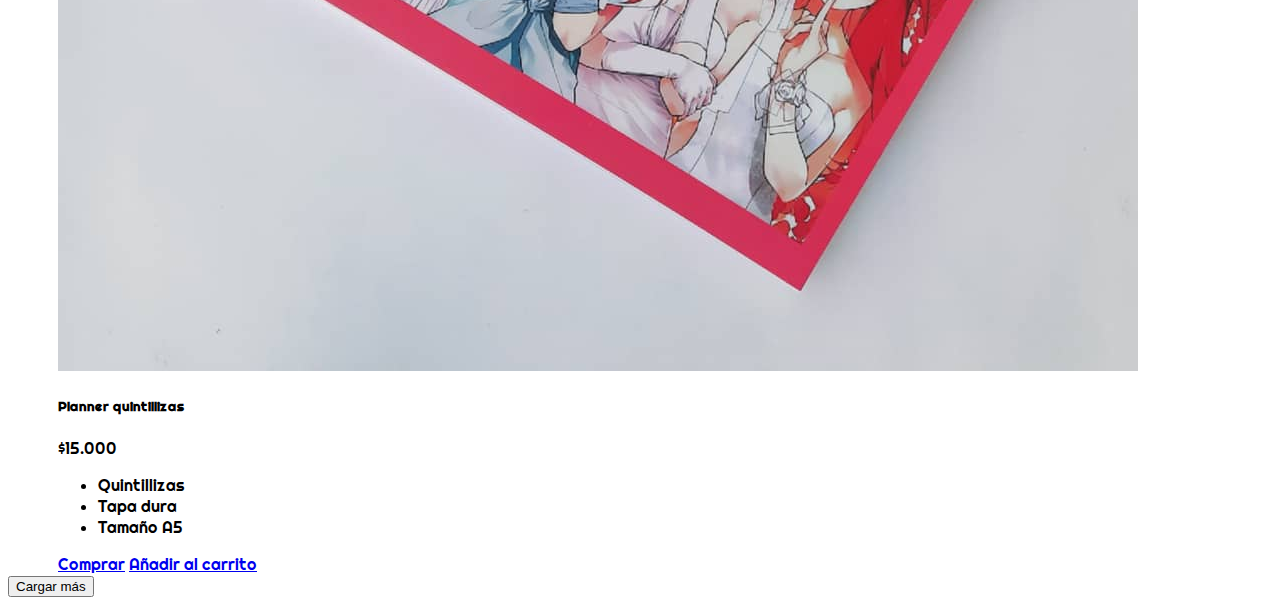
<file: planner.html>
<!DOCTYPE html>
<html lang="es">
<head>
    <meta charset="UTF-8">
    <meta http-equiv="X-UA-Compatible" content="IE=edge">
    <meta name="viewport" content="width=device-width, initial-scale=1.0">
    <link href="https://cdn.jsdelivr.net/npm/bootstrap@5.3.0-alpha3/dist/css/bootstrap.min.css" rel="stylesheet" integrity="sha384-KK94CHFLLe+nY2dmCWGMq91rCGa5gtU4mk92HdvYe+M/SXH301p5ILy+dN9+nJOZ" crossorigin="anonymous">
    <link rel="stylesheet" href="css/style.css">
    <link rel="stylesheet" href="css/dark.css">
    <link rel="stylesheet" href="https://cdn.jsdelivr.net/npm/bootstrap-icons@1.10.5/font/bootstrap-icons.css">
    <title>Planner</title>



</head>
<body>

     <!--Encabezado-->

     <header class="container-fluid bg-danger-subtle d-flex justify-content-center">
      <img src="img/creativamente.png " alt="" width="150" height="150">
      <button class="switchDark active h-50  " id="switch">
        <span><i class="bi bi-brightness-high-fill"></i></span>
        <span><i class="bi bi-moon-fill"></i></span>
    </header>

<!--Navbar-->
   <nav class="navbar navbar-expand-lg bg-body-tertiary">
    <div class="container-fluid">
      <a class="navbar-brand" href="index.html"><img src="img/creativamente.png" alt="" width="50" height="50"></a>
      <button class="navbar-toggler" type="button" data-bs-toggle="collapse" data-bs-target="#navbarSupportedContent" aria-controls="navbarSupportedContent" aria-expanded="false" aria-label="Toggle navigation">
        <span class="navbar-toggler-icon"></span>
      </button>
      <div class="collapse navbar-collapse" id="navbarSupportedContent">
      <ul class="navbar-nav me-auto mb-2 mb-lg-0">
          <li class="nav-item">
            <a class="nav-link active" aria-current="page" href="index.html">Inicio</a>
          </li>
          
          <li class="nav-item dropdown">
            <a class="nav-link dropdown-toggle" href="#" role="button" data-bs-toggle="dropdown" aria-expanded="false">
              Categorias
            </a>
            <ul class="dropdown-menu">
              <li><a class="dropdown-item" href="cuadernos.html">Cuadernos</a></li>
              <li><hr class="dropdown-divider"></li>
              <li><a class="dropdown-item" href="planner.html">Planner</a></li>
              <li><hr class="dropdown-divider"></li>
              <li><a class="dropdown-item" href="marcapag.html">Marca páginas</a></li>
            </ul>
          </li>
          <li class="nav-item">
            <a class="nav-link" href="formulario1.html" disabled>Formulario</a>
          </li>
        </ul>
        <form class="d-flex">
          <a class="nav-link" href="IniciarSesion.html">Iniciar Sesión</a>

          <span class="mx-2">  </span>
          <a class="nav-link" href="registro.html">Registrarse</a>
          <span class="mx-2">  </span>
          <a class="nav-link" href="carrito.html"><svg xmlns="http://www.w3.org/2000/svg" width="16" height="16" fill="currentColor" class="bi bi-cart3" viewBox="0 0 16 16">
            <path d="M0 1.5A.5.5 0 0 1 .5 1H2a.5.5 0 0 1 .485.379L2.89 3H14.5a.5.5 0 0 1 .49.598l-1 5a.5.5 0 0 1-.465.401l-9.397.472L4.415 11H13a.5.5 0 0 1 0 1H4a.5.5 0 0 1-.491-.408L2.01 3.607 1.61 2H.5a.5.5 0 0 1-.5-.5zM3.102 4l.84 4.479 9.144-.459L13.89 4H3.102zM5 12a2 2 0 1 0 0 4 2 2 0 0 0 0-4zm7 0a2 2 0 1 0 0 4 2 2 0 0 0 0-4zm-7 1a1 1 0 1 1 0 2 1 1 0 0 1 0-2zm7 0a1 1 0 1 1 0 2 1 1 0 0 1 0-2z"/>
          </svg></a>
        </form>
            
      </div>
    </div>
  </nav>

  <!--Separación-->
    
<div class="Titulo container-fluid">
  Planners
</div>
   
<!--CAROUSEL PLANNER-->

<div class="banner-de-img">
  <div id="carouselExampleSlidesOnly" class="carousel slide" data-bs-ride="carousel">
    <div class="carousel-inner">
      <div class="carousel-item active" data-bs-interval="950">
        <img src="img/p.quintillizas.jpg" class="d-block w-100" alt="...">
      </div>
      <div class="carousel-item" data-bs-interval="950">
        <img src="img/p.nezuko.jpg" class="d-block w-100" alt="...">
      </div>
      <div class="carousel-item" data-bs-interval="950">
        <img src="img/p.inuyasha.jpg" class="d-block w-100" alt="...">
      </div>
    </div>
  </div>
</div>

<!-- PLANNERS -->

<div class="container text-center mt-5">
  <h1>Nuestros productos</h1>
<div class="row mt-5">
  <div class="col-sm-12 col-md-4 ">
    <div class="item-card col-lg-4">
      <div class="card" style="width: 18rem;">
          <img src="img/p.sukuna.jpg" class="card-img-top" alt="...">
          <div class="card-body">
            <h5 class="card-title">Planner Sukuna</h5>
            <p class="card-text">$15.000</p>
          </div>
          <ul class="list-group list-group-flush">
            <li class="list-group-item">Jujutsu Kaisen</li>
            <li class="list-group-item">Tapa dura</li>
            <li class="list-group-item">Tamaño A5</li>
          </ul>
          <div class="card-body">
            <a href="#" class="card-link">Comprar</a>
            <a href="#" class="card-link">Añadir a carrito</a>
          </div>
        </div>
  </div>
  </div>
  <div class="col-sm-12 col-md-4">
    <div class="item-card col-lg-4">
      <div class="card" style="width: 18rem;">
          <img src="img/p.tomioka.jpg" class="card-img-top" alt="...">
          <div class="card-body">
            <h5 class="card-title">Planner Tomioka</h5>
            <p class="card-text">$15.000</p>
          </div>
          <ul class="list-group list-group-flush">
            <li class="list-group-item">Kimetsu No Yaiba</li>
            <li class="list-group-item">Tapa dura</li>
            <li class="list-group-item">Tamaño A5</li>
          </ul>
          <div class="card-body">
            <a href="#" class="card-link">Comprar</a>
            <a href="#" class="card-link">Añadir al carrito</a>
          </div>
        </div>       
    </div>
  </div>
  <div class="col-sm-12 col-md-4">
    <div class="item-card col-lg-4">
      <div class="card" style="width: 18rem;">
          <img src="img/p.tokyorevengers.jpg" class="card-img-top" alt="...">
          <div class="card-body">
            <h5 class="card-title">Planner Tokyo Revengers</h5>
            <p class="card-text">$15.000</p>
          </div>
          <ul class="list-group list-group-flush">
            <li class="list-group-item">Tokyo Revengers</li>
            <li class="list-group-item">Tapa dura</li>
            <li class="list-group-item">Tamaño A5</li>
          </ul>
          <div class="card-body">
            <a href="#" class="card-link">Comprar</a>
            <a href="#" class="card-link">Añadir al carrito</a>
          </div>
        </div>
    </div>
  </div>
  <div class="col-sm-12 col-md-4">
    <div class="item-card col-lg-4">
      <div class="card" style="width: 18rem;">
          <img src="img/p.levi.jpg" class="card-img-top" alt="...">
          <div class="card-body">
            <h5 class="card-title">Planner Levi</h5>
            <p class="card-text">$15.000</p>
          </div>
          <ul class="list-group list-group-flush">
            <li class="list-group-item">Levi</li>
            <li class="list-group-item">Tapa dura</li>
            <li class="list-group-item">Tamaño A5</li>
          </ul>
          <div class="card-body">
            <a href="#" class="card-link">Comprar</a>
            <a href="#" class="card-link">Añadir al carrito</a>
          </div>
        </div>
    </div>

  </div>

  <div class="col-sm-12 col-md-4">
    <div class="item-card col-lg-4">
      <div class="card" style="width: 18rem;">
          <img src="img/p.nezuko.jpg" class="card-img-top" alt="...">
          <div class="card-body">
            <h5 class="card-title">Planner Nezuko</h5>
            <p class="card-text">$15.000</p>
          </div>
          <ul class="list-group list-group-flush">
            <li class="list-group-item">Demon Slayer</li>
            <li class="list-group-item">Tapa dura</li>
            <li class="list-group-item">Tamaño A5</li>
          </ul>
          <div class="card-body">
            <a href="#" class="card-link">Comprar</a>
            <a href="#" class="card-link">Añadir al carrito</a>
          </div>
        </div>
    </div>

  </div>

  <div class="col-sm-12 col-md-4">
    <div class="item-card col-lg-4">
      <div class="card" style="width: 18rem;">
          <img src="img/p.quintillizas.jpg" class="card-img-top" alt="...">
          <div class="card-body">
            <h5 class="card-title">Planner quintillizas</h5>
            <p class="card-text">$15.000</p>
          </div>
          <ul class="list-group list-group-flush">
            <li class="list-group-item">Quintillizas</li>
            <li class="list-group-item">Tapa dura</li>
            <li class="list-group-item">Tamaño A5</li>
          </ul>
          <div class="card-body">
            <a href="#" class="card-link">Comprar</a>
            <a href="#" class="card-link">Añadir al carrito</a>
          </div>
        </div>
    </div>

  </div>

  <div class="col-sm-12 col-md-4">
    <div class="item-card col-lg-4">
      <div class="mostrarMas mostrarMas card" style="width: 18rem;">
          <img src="img/p.ranma.jpg" class="card-img-top" alt="...">
          <div class="card-body">
            <h5 class="card-title">Planner Ranma1/2/h5>
            <p class="card-text">$15.000</p>
          </div>
          <ul class="list-group list-group-flush">
            <li class="list-group-item">Ranma y medio</li>
            <li class="list-group-item">Tapa dura</li>
            <li class="list-group-item">Tamaño A5</li>
          </ul>
          <div class="card-body">
            <a href="#" class="card-link">Comprar</a>
            <a href="#" class="card-link">Añadir al carrito</a>
          </div>
        </div>
    </div>

  </div>

  <div class="col-sm-12 col-md-4">
    <div class="item-card col-lg-4">
      <div class="mostrarMas card" style="width: 18rem;">
          <img src="img/p.sailor.jpg" class="card-img-top" alt="...">
          <div class="card-body">
            <h5 class="card-title">Planner Chibimoon</h5>
            <p class="card-text">$15.000</p>
          </div>
          <ul class="list-group list-group-flush">
            <li class="list-group-item">Chibi Moon</li>
            <li class="list-group-item">Tapa dura</li>
            <li class="list-group-item">Tamaño A5</li>
          </ul>
          <div class="card-body">
            <a href="#" class="card-link">Comprar</a>
            <a href="#" class="card-link">Añadir al carrito</a>
          </div>
        </div>
    </div>

  </div>

  <div class="col-sm-12 col-md-4">
    <div class="item-card col-lg-4">
      <div class="mostrarMas card" style="width: 18rem;">
          <img src="img/p.sailormoon.jpg" class="card-img-top" alt="...">
          <div class="card-body">
            <h5 class="card-title">Planner Sailormoon</h5>
            <p class="card-text">$7.000</p>
          </div>
          <ul class="list-group list-group-flush">
            <li class="list-group-item">Serena</li>
            <li class="list-group-item">Tapa dura</li>
            <li class="list-group-item">Tamaño A5</li>
          </ul>
          <div class="card-body">
            <a href="#" class="card-link">Comprar</a>
            <a href="#" class="card-link">Añadir al carrito</a>
          </div>
        </div>
    </div>

  </div>

</div>
</div>

<!--Cargar página con JQUERY-->

<div class="container">
  <div class="row">
    <div class="col text-center">
      <button id="botoNext" class="btn btn-outline-secondary mt-5 mb-3">Cargar más</button>
    </div>
  </div>
</div>







<script src="js/jquery-3.7.0.min.js"></script>
<script src="js/functionJuery.js"></script>
<script src="js/function.js"></script>
<script src="https://cdn.jsdelivr.net/npm/@popperjs/core@2.11.7/dist/umd/popper.min.js" integrity="sha384-zYPOMqeu1DAVkHiLqWBUTcbYfZ8osu1Nd6Z89ify25QV9guujx43ITvfi12/QExE" crossorigin="anonymous"></script>
<script src="https://cdn.jsdelivr.net/npm/bootstrap@5.3.0-alpha3/dist/js/bootstrap.min.js" integrity="sha384-Y4oOpwW3duJdCWv5ly8SCFYWqFDsfob/3GkgExXKV4idmbt98QcxXYs9UoXAB7BZ" crossorigin="anonymous"></script>
</body>
</html>
</file>
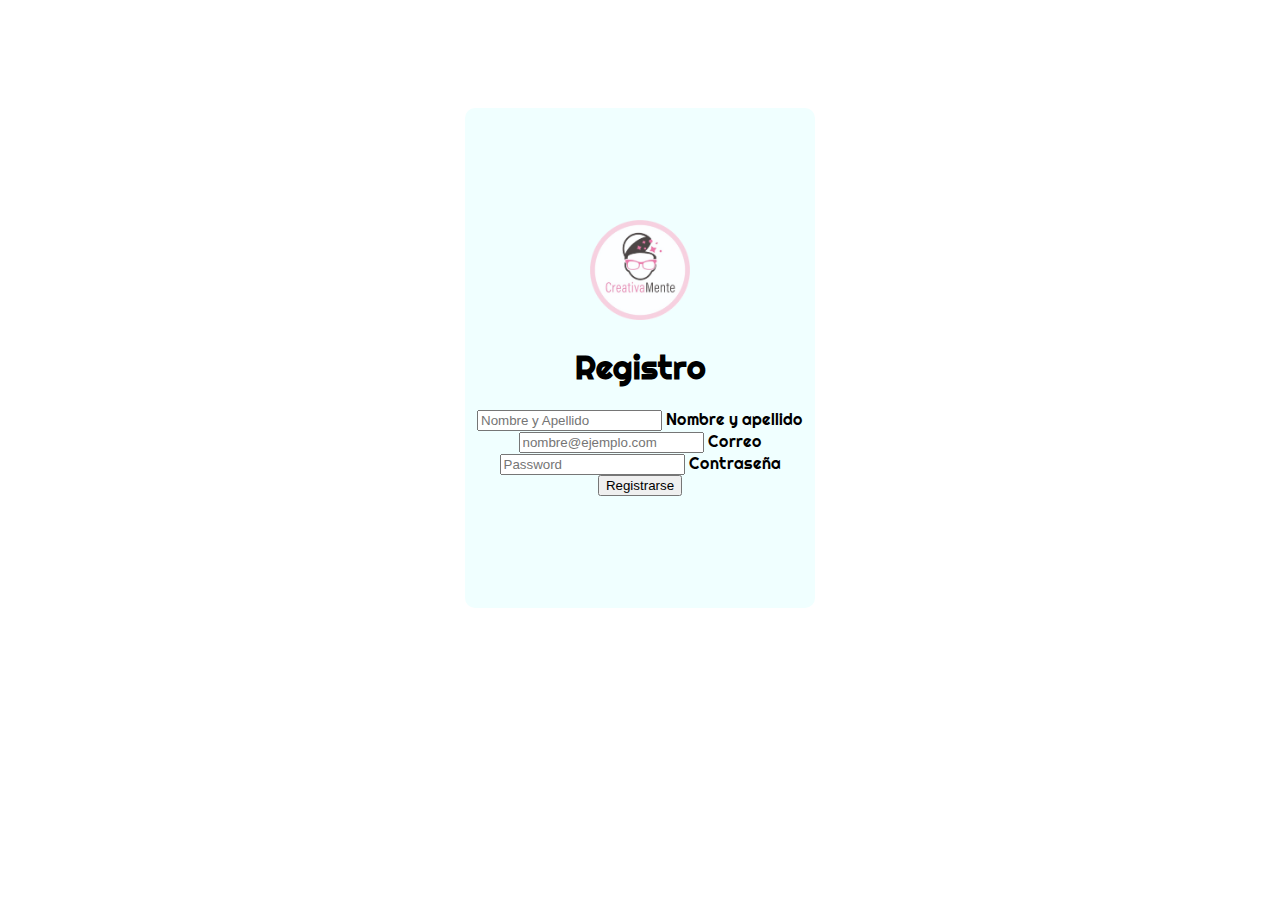
<file: registrarse.html>
<!DOCTYPE html>
<html lang="es">
<head>
    <meta charset="UTF-8">
    <meta http-equiv="X-UA-Compatible" content="IE=edge">
    <meta name="viewport" content="width=device-width, initial-scale=1.0">
    <link href="https://cdn.jsdelivr.net/npm/bootstrap@5.3.0-alpha3/dist/css/bootstrap.min.css" rel="stylesheet" integrity="sha384-KK94CHFLLe+nY2dmCWGMq91rCGa5gtU4mk92HdvYe+M/SXH301p5ILy+dN9+nJOZ" crossorigin="anonymous">
    <link rel="stylesheet" href="css/style.css">
    <title>Registro</title>

    <!--Registro-->

</head>
<body class="bg-danger-subtle">
<form action="">
    <div class="form-reg container">
        <div class="contenedor">
            <a href="index.html"><img class="text-center" src="img/creativamente.png" width="100px" height="100px" alt="">  </a>
            <h1>Registro</h1>
            <div class="item-registro">
                <div class="form-floating mb-3">
                    <input onblur="validarForm()" type="text" class="form-control" id="txtNombre" placeholder="Nombre y Apellido">
                    <label for="txtNombre">Nombre y apellido</label>
                    <small id="valNombre" >Coloque su nombre completo.</small>
                  </div>
            </div>
            <div class="item-registro ">
                <div class="form-floating mb-3">
                    <input onblur="validarForm()" type="email" class="form-control" id="txtEmail" placeholder="nombre@ejemplo.com">
                    <label for="txtEmail">Correo</label>
                    <small id="valEmail">Ingrese un correo valido.</small>
                  </div>
            </div>
            <div class="item-registro">
                <div class="form-floating">
                    <input onblur="validarForm()" type="password" class="form-control" id="txtPass" placeholder="Password">
                    <label for="txtEmail">Contraseña</label>
                    <small id="valPass">Ingrese una contraseña más larga.</small>
                  </div>
            </div>
            <button type="button" class="btn btn-outline-secondary mt-3">Registrarse</button>
        </div>
    </div>
</form>


    









































<script src="js/formsreg.js"></script>
<script src="https://cdn.jsdelivr.net/npm/@popperjs/core@2.11.7/dist/umd/popper.min.js" integrity="sha384-zYPOMqeu1DAVkHiLqWBUTcbYfZ8osu1Nd6Z89ify25QV9guujx43ITvfi12/QExE" crossorigin="anonymous"></script>
<script src="https://cdn.jsdelivr.net/npm/bootstrap@5.3.0-alpha3/dist/js/bootstrap.min.js" integrity="sha384-Y4oOpwW3duJdCWv5ly8SCFYWqFDsfob/3GkgExXKV4idmbt98QcxXYs9UoXAB7BZ" crossorigin="anonymous"></script>
</body>
</html>
</file>
<file: css/style.css>
@import url('https://fonts.googleapis.com/css2?family=Righteous&display=swap');

body{
    font-family: 'Righteous', cursive;
    

}

/* .carousel img{
    height: 500px;

} */

.section {
    margin-top: 170px;
}

.Titulo {
    background: #ddd6f3;  /* fallback for old browsers */
background: -webkit-linear-gradient(to right, #faaca8, #ddd6f3);  /* Chrome 10-25, Safari 5.1-6 */
background: linear-gradient(to right, #faaca8, #ddd6f3); /* W3C, IE 10+/ Edge, Firefox 16+, Chrome 26+, Opera 12+, Safari 7+ */
font-size: 75px;
}


.card {
    margin-left: 50px;
    margin-top: 50px;
}

.combo-box-pedido {
    margin-top: 1px;
    margin-bottom: 50px;
}

.banner-de-img img{
    height: 500px;
}

.cards-swrapper {
    display: flex; 
    justify-content: center;   
}

.container-reloj {
    text-align: center;
    ;
}

.container-reloj h1 {
    font-size: 55px;
    font-weight: 400;
}

.container-reloj p {
    font-size: 25px;
    font-family: Verdana, Geneva, Tahoma, sans-serif;
}


.container-reloj h2{
    font-size: 13px;
}


.labelC {
    margin-right: 50px;
}

.img-header{
    margin-left: 500px;
}

small {
    color: rgb(230, 30, 23);
}

.contenedor{
    display: flex;
    flex-direction: column;
    height: 500px;
    width: 350px;
    align-items: center;
    justify-content: center;
    background-color: azure;
    margin-top: 100px;
    border-radius: 10px;
}

.form-reg {
    display: flex;
    justify-content: center;
    align-items: center;

}
 

.clima-card {
    background-color: #fff;
    box-shadow: 0 4px 16px 0 rgba(0,0,0,0.2);
    max-width: 300px;
    margin: auto;
    text-align: center;
    border-radius: 10px;
    padding: 10px;
}

.footer {
background-color: rgb(177, 110, 140);
}

.img-ql {

    margin-left: 50px;
}

.error {
    color: red;
}
</file>
<file: css/dark.css>
.switchDark{
    background-color: #3494b1;
    display: flex;
    position: relative;
    cursor: pointer;
    outline: none;
    border: none;
    border-radius: 1rem;
    align-items: center;
    justify-content: space-between; 
}
.switchDark span{
    width: 30px;
    height: 30px;
    line-height: 30px;
    display: block;
    color: #fff;
    background: none;
}
.switchDark::after{
    display: block;
    background: #fffbf5;
    width: 1.8rem;
    height: 1.8rem;
    position: absolute;
    top: 0;
    left: 0;
    right: unset;
    border-radius: 50%;
    transition: all .5s ease;
    box-shadow: 0 0 1.5px 1.5px rgba(0, 0, 0, .5);
    content: "";
}
.switchDark.active{
    background: #fdd384;
}
.switchDark.active::after{
    left: unset;
    right: 0;
}
body{
    background: #fff;
    color: #000;
}
body.dark{
    background: #201e1e;
    color: #af8b8b;
}
</file>
